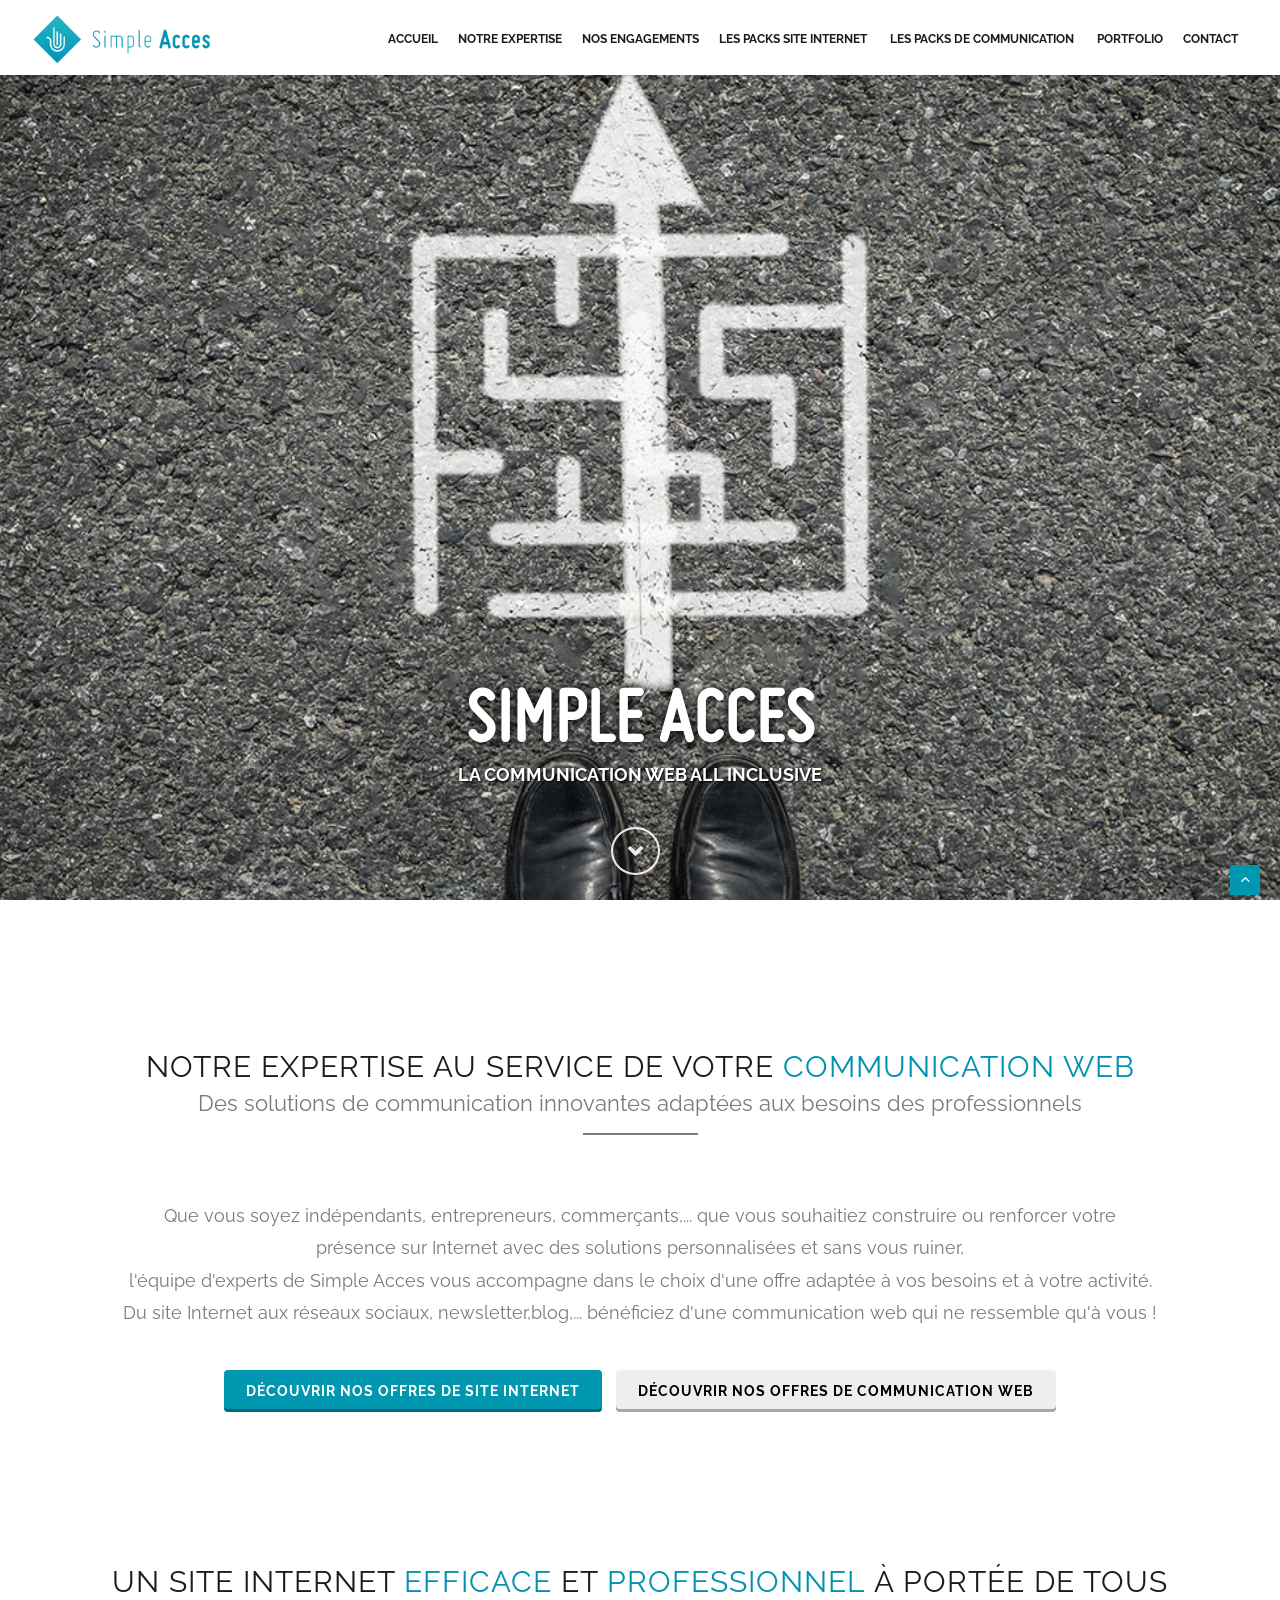
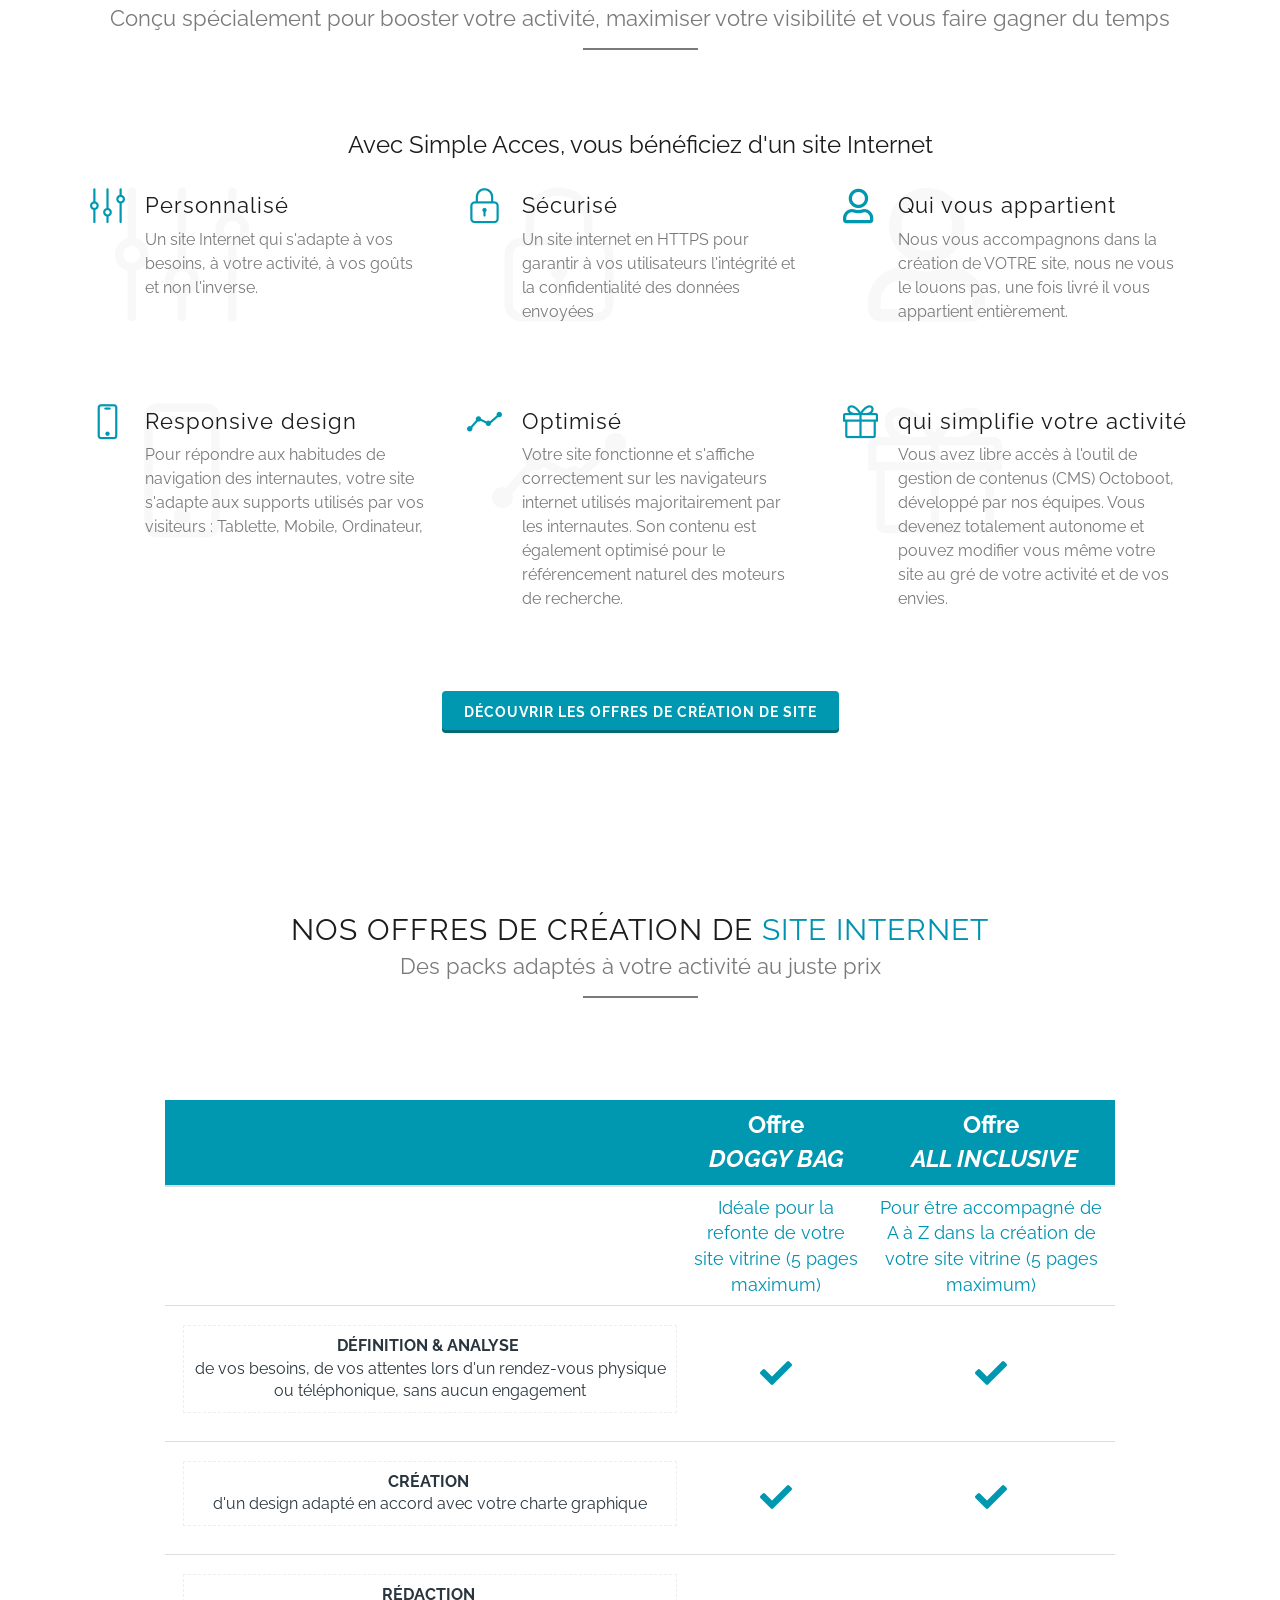
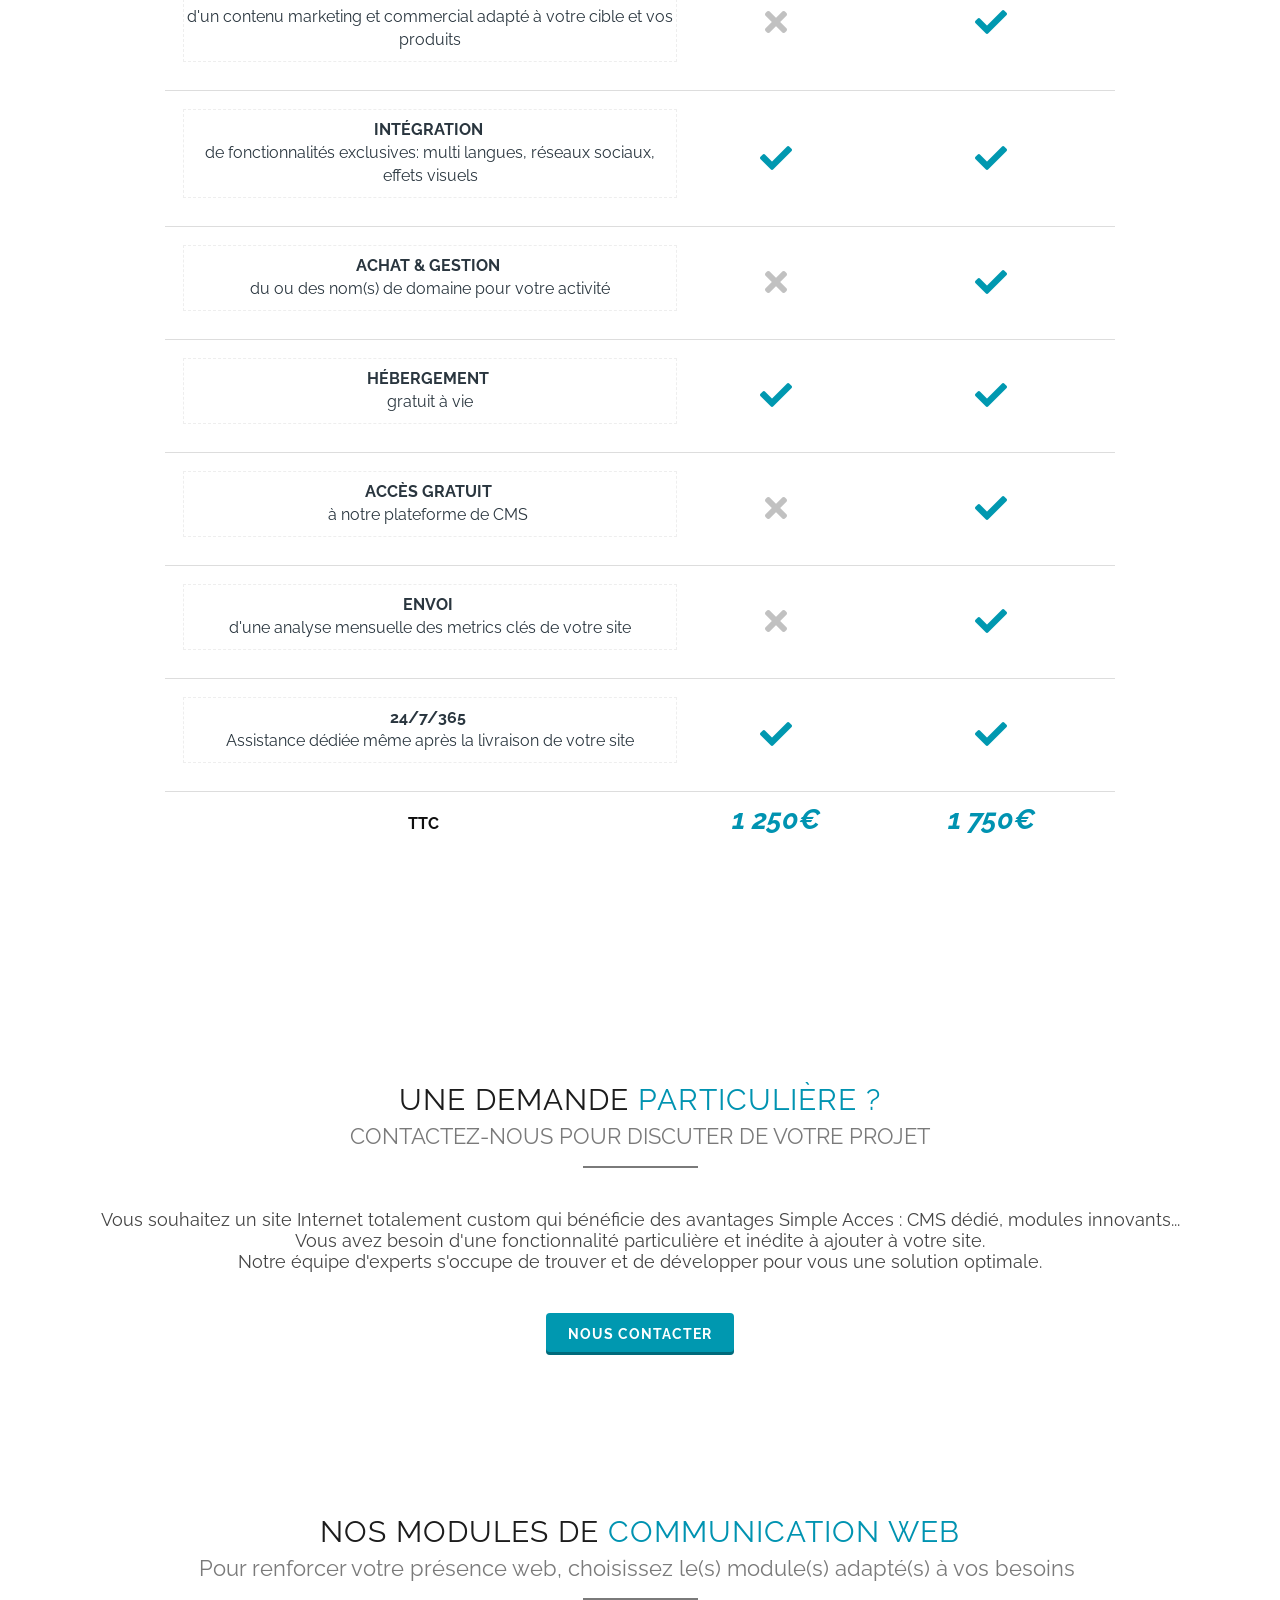
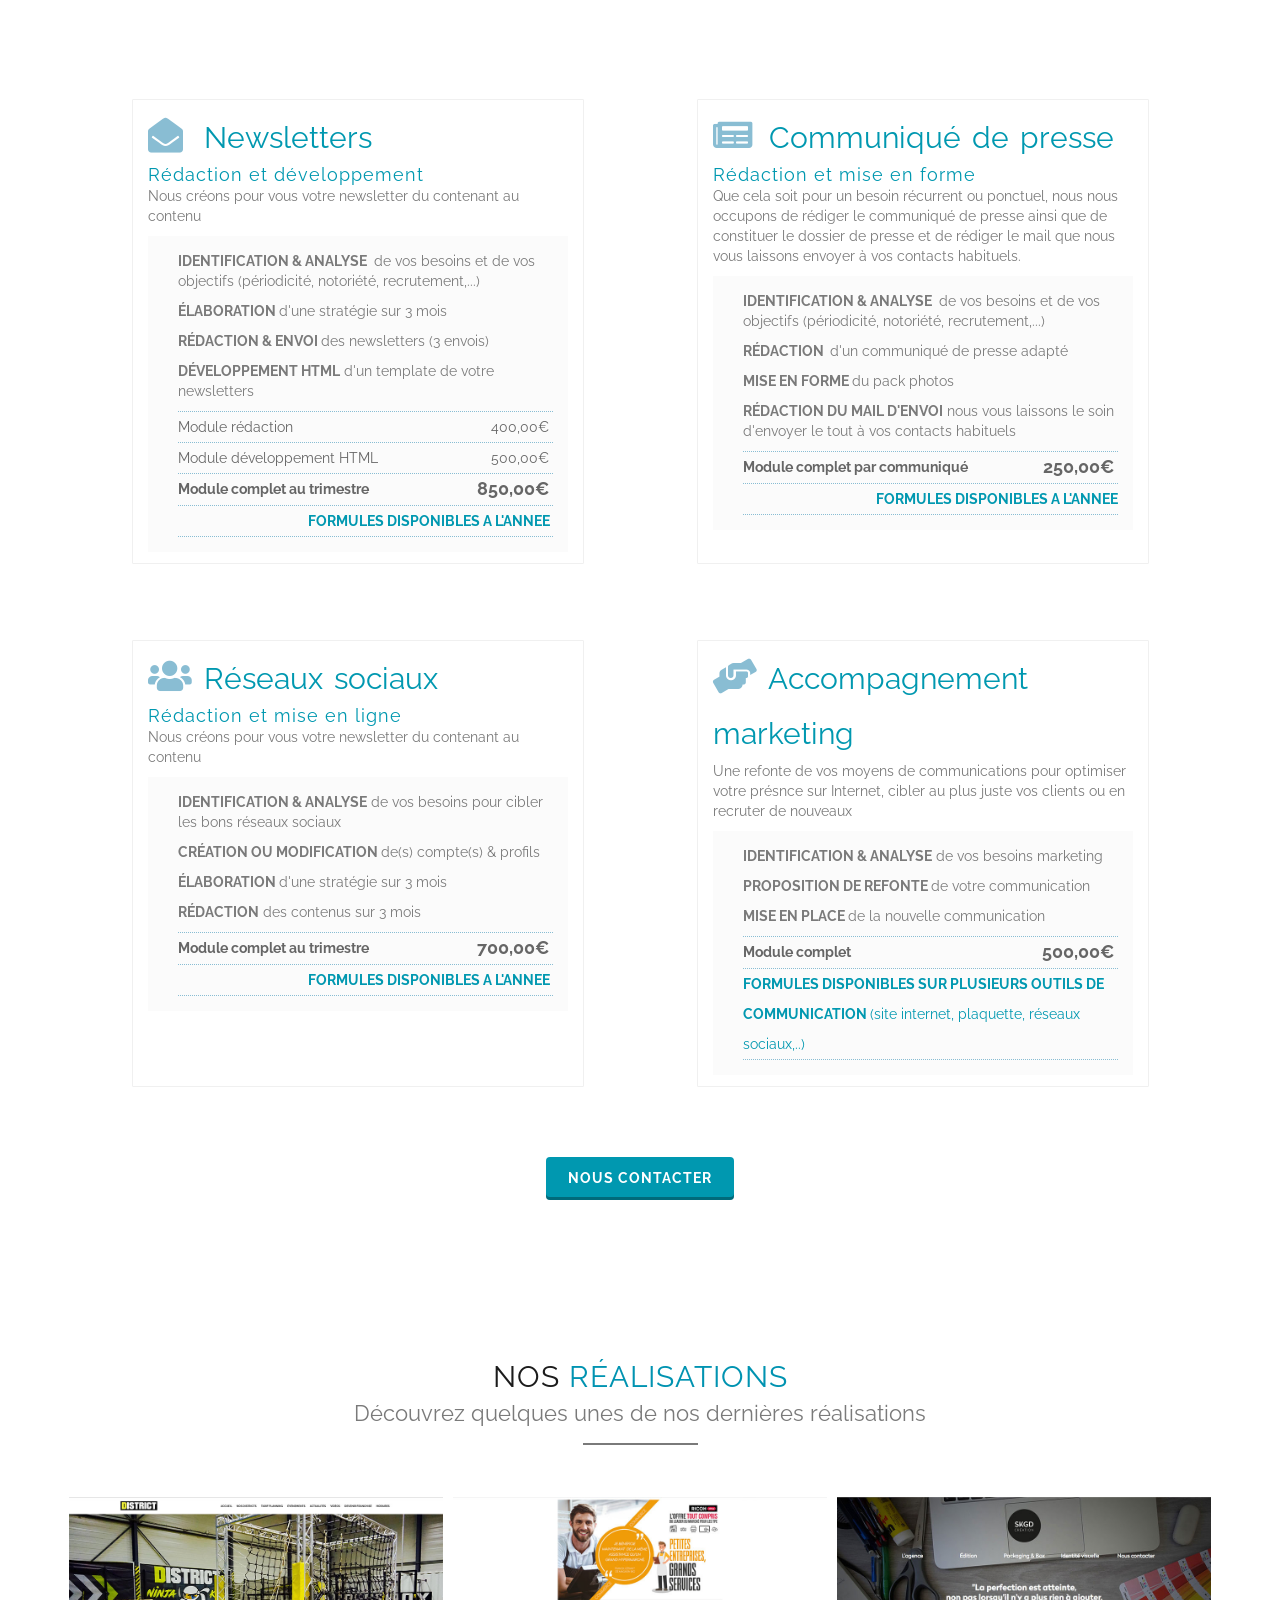
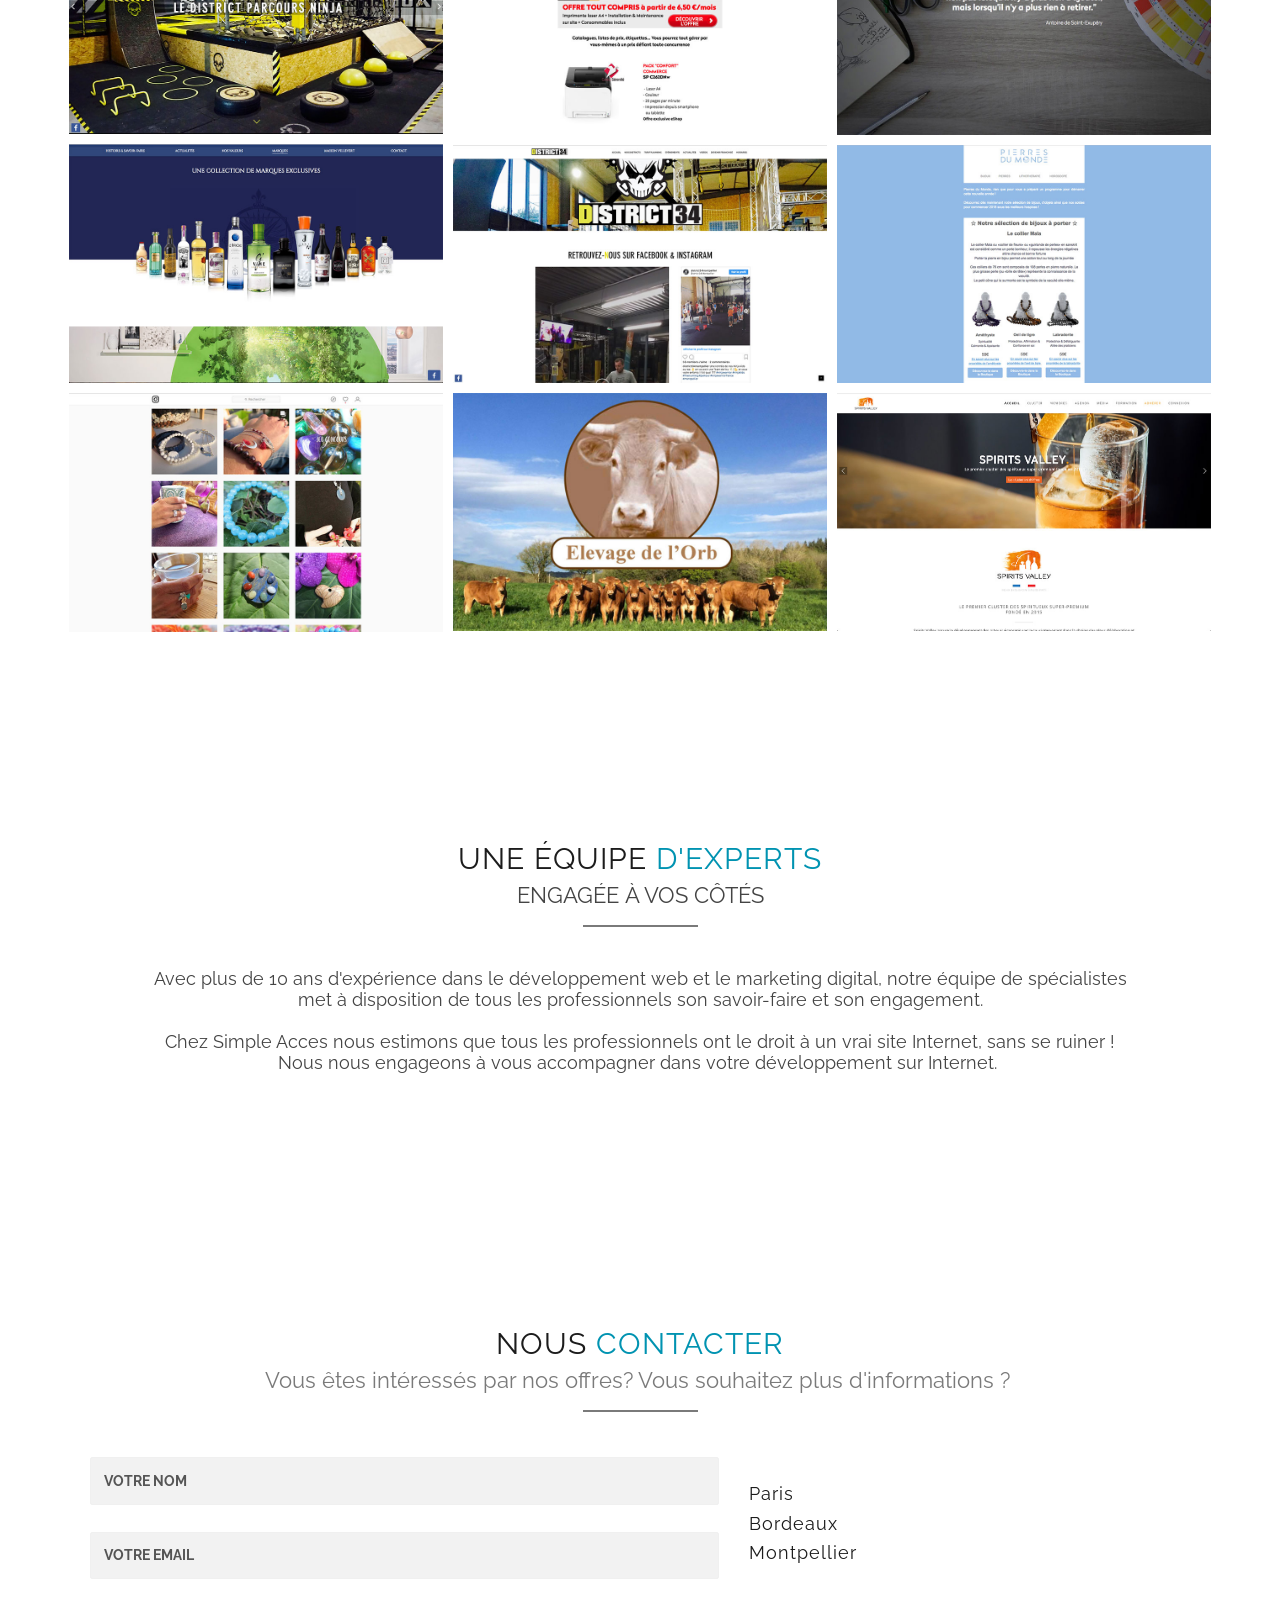
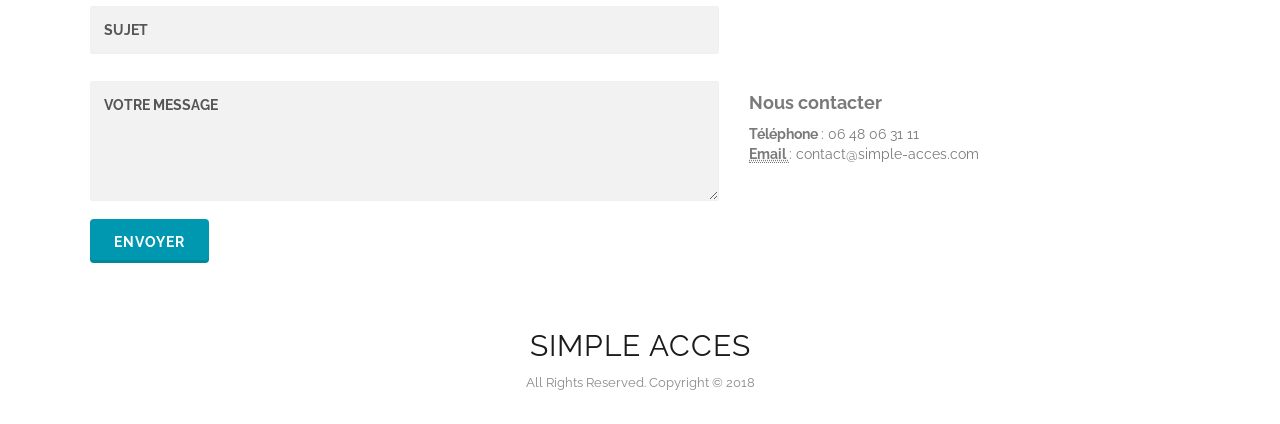
<file: index.html>
<!DOCTYPE html><html xmlns="http://www.w3.org/1999/xhtml" lang="en"><head>
    <!-- Meta Data -->
    <meta charset="utf-8" />
    <meta http-equiv="X-UA-Compatible" content="IE=edge" />
    <meta name="viewport" content="width=device-width, initial-scale=1" />
    <title>Simple Acces</title>
    <meta name="description" content="Que vous soyez indépendants, entrepreneurs, commerçants,... que vous souhaitiez construire ou renforcer votre présence sur Internet avec des solutions personnalisées et sans vous ruiner,l'équipe d'experts de Simple Acces vous accompagne dans le choix d'une offre adaptée à vos besoins et à votre activité. Du site Internet aux réseaux sociaux, newsletter,blog,... bénéficiez d'une communication web qui ne ressemble qu'à vous !" />
    <meta name="keywords" content="sites internet, newsletters, réseaux sociaux, réferencement, communiqué de presse, montpellier, bordeaux, octoboot, outils de gestion de contenus, CMS" "="" />
	<meta name="author" content="Simple Acces" />
	<meta name="google-site-verification" content="0hAl_LvySnFkBQwgKEy5Cpsznsp-d_6U4wAoiSqY4FA" />
    <meta name="viewport" content="width=device-width, initial-scale=1.0, maximum-scale=1.0, user-scalable=no" />
    <!-- Stlylesheet -->
    <link rel="stylesheet" href="bootstrap/css/bootstrap.min.css" type="text/css" />
    <link rel="stylesheet" href="https://use.fontawesome.com/releases/v5.3.1/css/all.css" type="text/css" />
    <link rel="stylesheet" href="css/font-awesome/css/font-awesome-animation.css" type="text/css" />
    <link rel="stylesheet" href="css/style.css" type="text/css" />
    <link rel="stylesheet" href="css/no-ui-slider/jquery.nouislider.css" type="text/css" />
    <link rel="icon" type="image/png" sizes="32x32" href="./favicon-32x32.png" />
    <link rel="icon" type="image/png" sizes="96x96" href="./favicon-96x96.png" />
    <link rel="icon" type="image/png" sizes="16x16" href="./favicon-16x16.png" />
    <!-- Skin Color -->
    <link rel="stylesheet" href="css/colors/blue.css" id="color-skins" />

    <script src="https://www.google.com/recaptcha/api.js"></script>
<style type="text/css" id="teads-format-css">.teads-overlay{position:absolute;top:0;left:0;width:100%;height:100%;background-color:#000;opacity:0;cursor:pointer}.teads-inboard,.teads-inread{overflow:hidden;height:0;-webkit-transition:height .5s;-moz-transition:height .5s;-o-transition:height .5s;-ms-transition:height .5s;transition:height .5s;box-sizing:content-box}.teads-inboard.no-transition,.teads-inread.no-transition{-webkit-transition:none;-moz-transition:none;-o-transition:none;-ms-transition:none;transition:none}div.teads-inboard div:after,div.teads-inboard div:before,div.teads-inread div:after,div.teads-inread div:before{display:none!important}div.teads-inread.teads-display{margin-bottom:10px!important}div.teads-inread.teads-third-party-display{height:auto!important}</style><style id="teads-inline-75616" class="teads-inline-style">div.teads-expand div.teads-ui-components-label,div.teads-inboard div.teads-ui-components-label,div.teads-inread div.teads-ui-components-label{font-family:Helvetica,Arial,sans-serif!important;font-size:11.5px!important;color:#aaa;text-align:center!important;text-transform:uppercase!important;height:21px!important;line-height:21px!important;letter-spacing:.3px!important;font-weight:300!important}div.teads-inboard div.teads-ui-components-label:after,div.teads-inboard div.teads-ui-components-label:before,div.teads-inread div.teads-ui-components-label:after,div.teads-inread div.teads-ui-components-label:before{display:none!important}div.teads-inboard.sm-screen div.teads-ui-components-label,div.teads-inboard.xs-screen div.teads-ui-components-label,div.teads-inread.sm-screen div.teads-ui-components-label,div.teads-inread.xs-screen div.teads-ui-components-label{font-size:10px!important}</style><style id="teads-inline-73195" class="teads-inline-style">.teads-inread .teads-ui-components-hpl{position:absolute;left:-1000px;display:none;z-index:-100}</style><style id="teads-inline-21528" class="teads-inline-style">.teads-expand .teads-ui-components-adchoices,.teads-inread .teads-ui-components-adchoices{color:#000;font-family:arial;font-size:11px;cursor:pointer;position:absolute;top:3px;right:5px;width:15px;height:15px;line-height:15px;padding:1px;background:url("[data-uri]");background-size:15px 15px;background-repeat:no-repeat;background-position:100%;z-index:1}.teads-expand .teads-ui-components-adchoices.expanded:first-child,.teads-inread .teads-ui-components-adchoices.expanded:first-child{border-bottom-left-radius:8px;padding:1px 17px 1px 4px;background-color:hsla(0,0%,100%,.8)}.teads-expand .teads-ui-components-adchoices.expanded,.teads-inread .teads-ui-components-adchoices.expanded{width:auto;padding-right:19px}.teads-inread .teads-ui-components-adchoices span{display:none}.teads-expand .teads-ui-components-adchoices.expanded span,.teads-inread .teads-ui-components-adchoices.expanded span{display:inline}</style></head>

<body data-new-gr-c-s-check-loaded="14.1000.0" data-gr-ext-installed="">
    <!-- Start Preloader -->
    <div id="loader" style="display: block;">
        <div class="dcontainer">
            <div class="dash uno"></div>
            <div class="dash dos"></div>
            <div class="dash tres"></div>
            <div class="dash cuatro"></div>
        </div>
    </div>
    <!-- End Preloader -->
    <!-- Start Header -->
    <header>
        <nav class="navbar navbar-default navbar-alt navbar-small" role="navigation">
            <div class="container">
                <!-- Brand and toggle get grouped for better mobile display -->
                <div class="navbar-header">
                    <button type="button" class="navbar-toggle" data-toggle="collapse" data-target="#main-nav">
                        <span class="sr-only">Toggle navigation</span>
                        <span class="icon-bar"></span>
                        <span class="icon-bar"></span>
                        <span class="icon-bar"></span>
                    </button>
                    <a class="navbar-brand to-top" rel="home" href="#">
                        <img src="uploads/SimpleAcces.png" alt="Simple Acces" class="logo-big" title="Simple Acces" style="" />
                        <img src="uploads/logo_simpleacces.png" alt="SimpleAcces" class="logo-small" title="SimpleAcces" style="height: 50px; top: 5px;" />
                    </a>
                </div>
                <!-- Collect the nav links, forms, and other content for toggling -->
                <div class="collapse navbar-collapse" id="main-nav" style="max-height: 922px;">
                    <ul class="nav navbar-nav  navbar-right">
                        <li>
                            <a class="to-top">ACCUEIL</a>
                        </li>
                        <li class="to-section">
                            <a href="#clients" class="">NOTRE EXPERTISE</a>
                        </li>
                        <li class="to-section">
                            <a href="#engagements" class="">NOS ENGAGEMENTS</a>
                        </li>
                        <li class="to-section"> </li>
                        <li class="to-section"> </li>
                        <li class="to-section">
                            <a href="#price-list" class="">LES PACKS SITE INTERNET </a>
                        </li>
                        <li class="to-section">
                            <a href="#communication" class="">LES PACKS de communication </a>
                        </li>
                        <li class="to-section">
                            <a href="#portfolio" class=""> Portfolio </a>
                        </li>
                        <li class="to-section">
                            <a href="#contact" class=""> Contact </a>
                        </li>
                    </ul>
                </div>
                <!-- /.navbar-collapse -->
            </div>
            <!-- /.container -->
        </nav>
    </header>
    <!-- End Header -->
    <!-- Start Home Video Section -->
    <section id="home-revolution-slider" class="current">
        <div class="hero" style="top: 0rem;">
            <div class="slotholder" style="width: 100%; height: 100%; background: url(&quot;uploads/simple_acces_accueil.jpg&quot;) center 75px / cover rgb(0, 152, 176);">
            </div>
            <div style="position:absolute;z-index: 4; white-space: nowrap; transition: all 0s ease 0s; min-height: 0px; min-width: 100%; line-height: 20px; border-width: 0px; margin: 0px; padding: 0px; letter-spacing: 0px; font-size: 14px;bottom: 130px">
                <h2 class="home-heading op-1" style="text-shadow: rgb(0, 0, 0) 0px 0px 10px; opacity: 1; font-family: simpleacces;">Simple
                    Acces</h2>
            </div>
            <!-- Home Subheading -->
            <div style="color: white;position:absolute; bottom:115px;z-index: 4; white-space: nowrap; transition: all 0s ease 0s; min-height: 0px; min-width: 100%; line-height: 20px; border-width: 0px; margin: 0px; padding: 0px; letter-spacing: 0px; font-size: 14px; visibility: visible; opacity: 1;">
                <div class="op-1 subtitle" style="text-align: center; text-shadow: rgb(0, 0, 0) 1px 1px 2px; font-weight: 700; opacity: 1;">
                    <span>LA COMMUNICATION WEB ALL INCLUSIVE</span>
                </div>
            </div>
            <div class="home-bottom">
                <div class="container text-center">
                    <a href="#clients" class="fa fa-angle-down data-scroll faa-pulse"></a>
                </div>
            </div>
        </div>
    </section>
    <!-- End Home Video Section -->
    <div class="site-wrapper content">
        <!-- Start Features Section -->
        <section id="clients" class="">
            <div class="container">
                <div class="text-center" style="margin-top:100px">
                    <h3 class="section-title" style="visibility: visible;">notre expertise au service de votre
                        <span style="color: rgb(0, 147, 177);">communication web</span>
                    </h3>

                    <p class="subheading" style="visibility: visible;">
                        <span>Des solutions de communication innovantes adaptées aux besoins des professionnels</span>
                    </p>
                </div>
            </div>
        </section>
        <section id="call-to-action-1" class="">
            <div class="container">
                <div class="row">
                    <div class="text-center">
                        <p class="wow fadeInUp desc" style="">
                            <span style="font-size:18px;">Que vous soyez indépendants, entrepreneurs, commerçants,...
                                que vous souhaitiez construire ou
                                renforcer votre
                                <br /> présence sur Internet avec des solutions personnalisées et sans vous ruiner,
                                <br /> l'équipe d'experts de Simple Acces vous accompagne dans le choix d'une offre
                                adaptée à vos
                                besoins et à votre activité.
                                <br /> Du site Internet aux réseaux sociaux, newsletter,blog,... bénéficiez d'une
                                communication
                                web qui ne ressemble qu'à vous !</span>
                        </p>
                        <a href="#price-list" class="btn btn-primary btn-scroll cke_focus" style="margin-top:10px">
                            Découvrir NOs offres de site internet</a>
                        <a href="#communication" class="btn btn-primary btn-scroll cke_focus" style="background-color:#eee;color:black;margin-top:10px">
                            Découvrir NOs offres de communication web</a>
                    </div>
                </div>
            </div>
        </section>
        <section id="engagements" class="">
            <div class="container">
                <div class="row">
                    <div class="text-center" style="margin-top:100px">

                        <h3 class="section-title section-title-big" style="visibility: visible;">Un site internet
                            <span style="color: rgb(0, 147, 177);">efficace</span> ET
                            <span style="color: rgb(0, 147, 177);">professionnel </span>à portée de tous</h3>
                        <p class="subheading" style="visibility: visible;">
                            <span>Conçu spécialement pour booster votre activité, maximiser votre visibilité et vous
                                faire gagner
                                du temps</span>
                        </p>
                    </div>

                </div>
            </div>
        </section>
        <section id="engagement" class="" style="margin: 20px;">
            <div class="container">
                <div class="row">
                    <div class="text-center">
                        <h3 class="wow fadeInUp" style="">Avec Simple Acces, vous bénéficiez d'un site Internet</h3>
                    </div>
                </div>
            </div>
        </section>
        <section id="features" class="">
            <div class="container" style="text-align:center">
                <div class="row features-row wow fadeInUp" style="">
                    <div class="col-lg-4 col-md-4 col-sm-12 col-xs-12 feature-column">
                        <div class="feature-icon">
                            <i class="icon-equalizer size-2x highlight"></i>
                            <i class="icon-equalizer back-icon"></i>
                        </div>

                        <div class="feature-info">
                            <h4>
                                <span style="font-size:22px;">Personnalisé</span>
                            </h4>

                            <p class="feature-description">
                                <span style="font-size:16px;">Un site Internet qui s'adapte à vos besoins, à votre
                                    activité, à vos goûts et non l'inverse.</span>
                            </p>
                        </div>
                    </div>

                    <div class="col-lg-4 col-md-4 col-sm-12 col-xs-12 feature-column"><div class="feature-icon"><i class="icon-lock size-2x highlight"></i> <i class="icon-lock back-icon"></i></div>

<div class="feature-info">
<h4><span style="font-size:22px;">Sécurisé</span></h4>

<p class="feature-description"><span style="font-size:16px;">Un site internet en HTTPS pour garantir à vos utilisateurs l'intégrité et la confidentialité des données envoyées</span></p>
</div>
</div>

                    <div class="col-lg-4 col-md-4 col-sm-12 col-xs-12 feature-column">
                        <div class="feature-icon">
                            <i class="far fa-user size-2x highlight"></i>
                            <i class="far fa-user back-icon"></i>
                        </div>

                        <div class="feature-info">
                            <h4>
                                <span style="font-size:22px;">Qui vous appartient</span>
                            </h4>

                            <p class="feature-description">
                                <span style="font-size:16px;">Nous vous accompagnons dans la création de VOTRE site,
                                    nous ne vous le louons pas, une fois
                                    livré il vous appartient entièrement.</span>
                            </p>
                        </div>
                    </div>
                </div>
                <div class="row features-row wow fadeInUp" style="">
                    <div class="col-lg-4 col-md-4 col-sm-12 col-xs-12 feature-column">
                        <div class="feature-icon">
                            <i class="icon-screen-smartphone size-2x highlight"></i>
                            <i class="icon-screen-smartphone back-icon"></i>
                        </div>
                        <div class="feature-info">
                            <h4>
                                <span style="font-size:22px;">Responsive design</span>
                            </h4>
                            <p class="feature-description">
                                <span style="font-size:16px;">Pour répondre aux habitudes de navigation des
                                    internautes, votre site s'adapte aux supports
                                    utilisés par vos visiteurs : Tablette, Mobile, Ordinateur,</span>
                            </p>
                        </div>
                    </div>
                    <div class="col-lg-4 col-md-4 col-sm-12 col-xs-12 feature-column">
                        <div class="feature-icon">
                            <i class="icon-graph size-2x highlight"></i>
                            <i class="icon-graph back-icon"></i>
                        </div>
                        <div class="feature-info">
                            <h4>
                                <span style="font-size:22px;">Optimisé</span>
                            </h4>
                            <p class="feature-description">
                                <span style="font-size:16px;">Votre site fonctionne et s'affiche correctement sur les
                                    navigateurs internet utilisés majoritairement
                                    par les internautes. Son contenu est également optimisé pour le référencement
                                    naturel
                                    des moteurs de recherche.</span>
                            </p>
                        </div>
                    </div>
                    <div class="col-lg-4 col-md-4 col-sm-12 col-xs-12 feature-column">
                        <div class="feature-icon">
                            <i class="icon-present size-2x highlight"></i>
                            <i class="icon-present back-icon"></i>
                        </div>
                        <div class="feature-info">
                            <h4>
                                <span style="font-size:22px;">qui simplifie votre activité</span>
                            </h4>
                            <p class="feature-description">
                                <span style="font-size:16px;">Vous avez libre accès à l'outil de gestion de contenus
                                    (CMS) Octoboot, développé par nos
                                    équipes. Vous devenez totalement autonome et pouvez modifier vous même votre site
                                    au
                                    gré de votre activité et de vos envies.</span>
                            </p>
                        </div>
                    </div>
                </div>
                <a href="#price-list" class="btn btn-primary btn-scroll"> Découvrir les offres de création de site</a>
            </div>
        </section>
        <!--End Features Section -->
        <section id="price-list" class="">
    
    
            <div class="container">
                <div class="row">
                    <div class="text-center" style="margin-top:100px">
                        <h3 class="section-title" style="visibility: visible;">noS offres de création de
                            <span style="color: rgb(0, 147, 177); border-bottom-color: rgb(0, 147, 177);">site internet</span>
                        </h3>

                        <p class="subheading" style="visibility: visible;"><span style="font-size:22px;">Des packs adaptés à votre activité au juste prix</span></p>
                    </div>

                    <div class="pricing_table">
                        <div class="container"><table class="table desktop">
	<thead style="background: #0098b0; color: white;">
		<tr>
			<th scope="col"></th>
			<th scope="col" style="height: 37px; font-size: 24px;">Offre<br />
			<em>DOGGY BAG</em></th>
			<th scope="col" style="font-size: 24px;">Offre<br />
			 <em>ALL INCLUSIVE</em></th>
		</tr>
	</thead>
	<tbody>
		<tr>
			<td>
			<ul style="margin-right: 0px; margin-bottom: 20px; margin-left: 0px; padding: 0px; list-style: none; color: rgb(0, 152, 176);">
			</ul>
			</td>
			<td style="font-size: 18px; color: rgb(0, 147, 177);">Idéale pour la refonte de votre site vitrine (5 pages maximum)</td>
			<td style="font-size: 18px; color: rgb(0, 147, 177);">Pour être accompagné de A à Z dans la création de votre site vitrine (5 pages maximum)</td>
		</tr>
		<tr>
			<td>
			<ul style="margin-right: 0px; margin-bottom: 20px; margin-left: 0px; padding: 0px; list-style: none; color: rgb(0, 152, 176);">
				<li style="width: 494.073px; margin-left: 10.2917px; margin-top: 10.2917px; padding: 9px 0px; color: rgb(42, 54, 63); border: 1px dashed rgb(238, 238, 238);"><span style="font-size:16px;"><span style="font-weight: 700;">DÉFINITION &amp; ANALYSE</span> <br />
				de vos besoins, de vos attentes lors d'un rendez-vous physique ou téléphonique, sans aucun engagement</span></li>
			</ul>
			</td>
			<td style="vertical-align: middle; font-size: 32px;"><i class="fas fa-check" style="color: #0098b0;"></i></td>
			<td style="vertical-align: middle; font-size: 32px;"><i class="fas fa-check" style="color: #0098b0;"></i></td>
		</tr>
		<tr>
			<td>
			<ul style="margin-right: 0px; margin-bottom: 20px; margin-left: 0px; padding: 0px; list-style: none;">
				<li style="width: 494.073px; margin-left: 10.2917px; margin-top: 10.2917px; padding: 9px 0px; color: rgb(42, 54, 63); border: 1px dashed rgb(238, 238, 238);"><span style="font-size:12px;"><span style="font-size:16px;"><span style="font-weight: 700;">CRÉATION</span> <br />
				d'un design adapté en accord avec votre charte graphique</span></span></li>
			</ul>
			</td>
			<td style="vertical-align: middle; font-size: 32px;"><i class="fas fa-check" style="color: #0098b0;"></i></td>
			<td style="vertical-align: middle; font-size: 32px;"><i class="fas fa-check" style="color: #0098b0;"></i></td>
		</tr>
		<tr>
			<td>
			<ul style="margin-right: 0px; margin-bottom: 20px; margin-left: 0px; padding: 0px; list-style: none; color: rgb(0, 152, 176);">
				<li ob-duplicable="true" style="width: 494.073px; margin-left: 10.2917px; margin-top: 10.2917px; padding: 9px 0px; color: rgb(42, 54, 63); border: 1px dashed rgb(238, 238, 238);"><span style="font-size:16px;"><span style="font-weight: 700;">RÉDACTION</span> <br />
				d'un contenu marketing et commercial adapté à votre cible et vos produits</span></li>
			</ul>
			</td>
			<td style="vertical-align: middle; font-size: 32px;"><i class="fas fa-times" style="color: #c1c1c1;"></i></td>
			<td style="vertical-align: middle; font-size: 32px;"><i class="fas fa-check" style="color: #0098b0;"></i></td>
		</tr>
		<tr>
			<td>
			<ul style="margin-right: 0px; margin-bottom: 20px; margin-left: 0px; padding: 0px; list-style: none; color: rgb(0, 152, 176);">
				<li ob-duplicable="true" style="width: 494.073px; margin-left: 10.2917px; margin-top: 10.2917px; padding: 9px 0px; color: rgb(42, 54, 63); border: 1px dashed rgb(238, 238, 238);"><span style="font-size:16px;"><span style="font-weight: 700;"></span><b>INTÉGRATION</b> <br />
				de fonctionnalités exclusives: multi langues, réseaux sociaux, effets visuels</span></li>
			</ul>
			</td>
			<td style="vertical-align: middle; font-size: 32px;"><i class="fas fa-check" style="color: #0098b0;"></i></td>
			<td style="vertical-align: middle; font-size: 32px;"><i class="fas fa-check" style="color: #0098b0;"></i></td>
		</tr>
		<tr>
			<td>
			<ul style="margin-right: 0px; margin-bottom: 20px; margin-left: 0px; padding: 0px; list-style: none; color: rgb(0, 152, 176);">
				<li ob-duplicable="true" style="width: 494.073px; margin-left: 10.2917px; margin-top: 10.2917px; padding: 9px 0px; color: rgb(42, 54, 63); border: 1px dashed rgb(238, 238, 238);"><span style="font-size:16px;"><span style="font-weight: 700;"></span><b>ACHAT &amp; GESTION</b> <br />
				du ou des nom(s) de domaine pour votre activité</span></li>
			</ul>
			</td>
			<td style="vertical-align: middle; font-size: 32px;"><i class="fas fa-times" style="color: #c1c1c1;"></i></td>
			<td style="vertical-align: middle; font-size: 32px;"><i class="fas fa-check" style="color: #0098b0;"></i></td>
		</tr>
		<tr>
			<td>
			<ul style="margin-right: 0px; margin-bottom: 20px; margin-left: 0px; padding: 0px; list-style: none; color: rgb(0, 152, 176);">
				<li ob-duplicable="true" style="width: 494.073px; margin-left: 10.2917px; margin-top: 10.2917px; padding: 9px 0px; color: rgb(42, 54, 63); border: 1px dashed rgb(238, 238, 238);"><span style="font-size:16px;"><span style="font-weight: 700;"></span><b></b><b>HÉBERGEMENT</b> <br />
				gratuit à vie</span></li>
			</ul>
			</td>
			<td style="vertical-align: middle; font-size: 32px;"><i class="fas fa-check" style="color: #0098b0;"></i></td>
			<td style="vertical-align: middle; font-size: 32px;"><i class="fas fa-check" style="color: #0098b0;"></i></td>
		</tr>
		<tr>
			<td>
			<ul style="margin-right: 0px; margin-bottom: 20px; margin-left: 0px; padding: 0px; list-style: none; color: rgb(0, 152, 176);">
				<li ob-duplicable="true" style="width: 494.073px; margin-left: 10.2917px; margin-top: 10.2917px; padding: 9px 0px; color: rgb(42, 54, 63); border: 1px dashed rgb(238, 238, 238);"><span style="font-size:16px;"><span style="font-weight: 700;"></span><b></b><b>ACCÈS GRATUIT</b> <br />
à notre plateforme de CMS </span></li>
			</ul>
			</td>
			<td style="vertical-align: middle; font-size: 32px;"><i class="fas fa-times" style="color: #c1c1c1;"></i></td>
			<td style="vertical-align: middle; font-size: 32px;"><i class="fas fa-check" style="color: #0098b0;"></i></td>
		</tr>
		<tr>
			<td>
			<ul style="margin-right: 0px; margin-bottom: 20px; margin-left: 0px; padding: 0px; list-style: none; color: rgb(0, 152, 176);">
				<li ob-duplicable="true" style="width: 494.073px; margin-left: 10.2917px; margin-top: 10.2917px; padding: 9px 0px; color: rgb(42, 54, 63); border: 1px dashed rgb(238, 238, 238);"><span spellcheck="false" style="font-size:16px;"><span style="font-weight: 700;"></span><b></b><b></b><b>ENVOI</b> <br />
				d'une analyse mensuelle des metrics clés de votre site</span></li>
			</ul>
			</td>
			<td style="vertical-align: middle; font-size: 32px;"><i class="fas fa-times" style="color: #c1c1c1;"></i></td>
			<td style="vertical-align: middle; font-size: 32px;"><i class="fas fa-check" style="color: #0098b0;"></i></td>
		</tr>
		<tr>
			<td>
			<ul style="margin-right: 0px; margin-bottom: 20px; margin-left: 0px; padding: 0px; list-style: none; color: rgb(0, 152, 176);">
				<li ob-duplicable="true" style="width: 494.073px; margin-left: 10.2917px; margin-top: 10.2917px; padding: 9px 0px; color: rgb(42, 54, 63); border: 1px dashed rgb(238, 238, 238);"><span spellcheck="false" style="font-size:16px;"><span style="font-weight: 700;"></span><b></b><b></b><b>24/7/365</b> <br />
				Assistance dédiée même après la livraison de votre site</span></li>
			</ul>
			</td>
			<td style="vertical-align: middle; font-size: 32px;"><i class="fas fa-check" style="color: #0098b0;"></i></td>
			<td style="vertical-align: middle; font-size: 32px;"><i class="fas fa-check" style="color: #0098b0;"></i></td>
		</tr>
		<tr>
			<td style="font-size: 28px; color: rgb(15, 15, 15); font-family: Raleway, sans-serif, b;"><span spellcheck="false" style="font-size:16px;"><b>TTC</b> </span></td>
			<td style="font-size: 28px; color: rgb(0, 147, 177); font-family: Raleway, sans-serif; font-variant: normal;"><em><strong>1 250€</strong></em></td>
			<td style="font-size: 28px; color: rgb(0, 147, 177);"><em><strong>1 750€</strong></em></td>
		</tr>
	</tbody>
</table>
    <div class="table mobile">
        <header>Offre<br /><i>DOGGY BAG</i></header>
        <sub><span style="font-size: 18px; color: rgb(0, 147, 177);"> Idéale pour la refonte de votre site vitrine</span> <br />(5 pages maximum)</sub>
        <div class="offer">
            <div class="desc"><span style="font-weight: 700;">DÉFINITION &amp; ANALYSE</span> <br />de vos besoins, de vos attentes lors d'un rendez-vous physique ou téléphonique, sans aucun engagement</div>
            <div class="status"><i class="fas fa-check" style="font-size:32px;color: #0098b0;"></i></div>
        </div>
        <div class="offer">
            <div class="desc"><span style="font-weight: 700;">CRÉATION</span> <br />
            d'un design adapté en accord avec votre charte graphique</div>
            <div class="status"><i class="fas fa-check" style="font-size:32px;color: #0098b0;"></i></div>
        </div><div class="offer">
            <div class="desc"><span style="font-weight: 700;">RÉDACTION</span> <br />
d'un contenu marketing et commercial adapté à votre cible et vos produits</div>
            <div class="status"><i class="fas fa-times" style="color: #c1c1c1;font-size:32px;"></i></div>
        </div><div class="offer">
            <div class="desc"><span style="font-weight: 700;"><b>INTÉGRATION</b></span> <br />
de fonctionnalités exclusives: multi langues, réseaux sociaux, effets visuels</div>
            <div class="status"><i class="fas fa-check" style="font-size:32px;color: #0098b0;"></i></div>
        </div><div class="offer">
            <div class="desc"><span style="font-weight: 700;"><b>ACHAT &amp; GESTION</b> </span> <br />
du ou des nom(s) de domaine pour votre activité</div>
            <div class="status"><i class="fas fa-times" style="color: #c1c1c1;font-size:32px;"></i></div>
        </div><div class="offer">
            <div class="desc"><span style="font-weight: 700;"><b>HÉBERGEMENT</b></span> <br />
gratuit à vie</div>
            <div class="status"><i class="fas fa-check" style="font-size:32px;color: #0098b0;"></i></div>
        </div><div class="offer">
            <div class="desc"><span style="font-weight: 700;"><b>ACCÈS GRATUIT</b> </span> <br />
à notre plateforme de CMS pendant 1 an (sans engagement)</div>
            <div class="status"><i class="fas fa-times" style="color: #c1c1c1;font-size:32px;"></i></div>
        </div><div class="offer">
            <div class="desc"><span style="font-weight: 700;"><b>ENVOI</b></span> <br />
d'une analyse mensuelle des metrics clés de votre site</div>
            <div class="status"><i class="fas fa-times" style="color: #c1c1c1;font-size:32px;"></i></div>
        </div><div class="offer">
            <div class="desc"><span style="font-weight: 700;"><b>24/7/365</b> </span> <br />
Assistance dédiée même après la livraison de votre site</div>
            <div class="status"><i class="fas fa-check" style="font-size:32px;color: #0098b0;"></i></div>
        </div>
        <div class="offer">
            <div class="desc" style="font-size: 28px; color: rgb(0, 147, 177);"><em><strong>1 250€</strong></em></div>TTC
        </div>
    </div>
    <br />
    <div class="table mobile">
        <header>Offre<br /><i>ALL INCLUSIVE</i></header>
        <sub><span style="font-size: 18px; color: rgb(0, 147, 177);"> Pour être accompagné de A à Z dans la création de votre site vitrine</span>
            <br />(5 pages maximum)</sub>
        <div class="offer">
            <div class="desc"><span style="font-weight: 700;">DÉFINITION &amp; ANALYSE</span> <br />de vos besoins, de vos
                attentes lors d'un rendez-vous physique ou téléphonique, sans aucun engagement</div>
            <div class="status"><i class="fas fa-check" style="font-size:32px;color: #0098b0;"></i></div>
        </div>
        <div class="offer">
            <div class="desc"><span style="font-weight: 700;">CRÉATION</span> <br />
                d'un design adapté en accord avec votre charte graphique</div>
            <div class="status"><i class="fas fa-check" style="font-size:32px;color: #0098b0;"></i></div>
        </div>
        <div class="offer">
            <div class="desc"><span style="font-weight: 700;">RÉDACTION</span> <br />
                d'un contenu marketing et commercial adapté à votre cible et vos produits</div>
            <div class="status"><i class="fas fa-check" style="font-size:32px;color: #0098b0;"></i></div>
        </div>
        <div class="offer">
            <div class="desc"><span style="font-weight: 700;"><b>INTÉGRATION</b></span> <br />
                de fonctionnalités exclusives: multi langues, réseaux sociaux, effets visuels</div>
            <div class="status"><i class="fas fa-check" style="font-size:32px;color: #0098b0;"></i></div>
        </div>
        <div class="offer">
            <div class="desc"><span style="font-weight: 700;"><b>ACHAT &amp; GESTION</b> </span> <br />
                du ou des nom(s) de domaine pour votre activité</div>
            <div class="status"><i class="fas fa-check" style="font-size:32px;color: #0098b0;"></i></div>
        </div>
        <div class="offer">
            <div class="desc"><span style="font-weight: 700;"><b>HÉBERGEMENT</b></span> <br />
                gratuit à vie</div>
            <div class="status"><i class="fas fa-check" style="font-size:32px;color: #0098b0;"></i></div>
        </div>
        <div class="offer">
            <div class="desc"><span style="font-weight: 700;"><b>ACCÈS GRATUIT</b> </span> <br />
                à notre plateforme de CMS pendant 1 an (sans engagement)</div>
            <div class="status"><i class="fas fa-check" style="font-size:32px;color: #0098b0;"></i></div>
        </div>
        <div class="offer">
            <div class="desc"><span style="font-weight: 700;"><b>ENVOI</b></span> <br />
                d'une analyse mensuelle des metrics clés de votre site</div>
            <div class="status"><i class="fas fa-check" style="font-size:32px;color: #0098b0;"></i></div>
        </div>
        <div class="offer">
            <div class="desc"><span style="font-weight: 700;"><b>24/7/365</b> </span> <br />
                Assistance dédiée même après la livraison de votre site</div>
            <div class="status"><i class="fas fa-check" style="font-size:32px;color: #0098b0;"></i></div>
        </div>
        <div class="offer">
            <div class="desc" style="font-size: 28px; color: rgb(0, 147, 177);"><em><strong>1 750€</strong></em></div>TTC
        </div>
    </div>
</div>
                    </div>
                </div>
            </div>

        </section>

        <section id="fun-facts" class="parallax parallax-section-5" style="">
            <div class="container" style="text-align: center;">
                <div class="text-center white wow fadeInUp" style="">
                    <div style="visibility: visible;background: rgba(255,255,255,0.6);padding: 5px;margin: 5px;">
                        <div class="text-center">
                            <h3 class="section-title" style="visibility: visible;">Une demande
                                <span style="color: rgb(0, 147, 177);">particulière ?</span>
                            </h3>

                            <p class="subheading" style="visibility: visible;">
                                <span>
                                    <span style="color:#696969;"></span>
                                    <span style="color:#555555;"></span>CONTACTEZ-NOUS POUR DISCUTER DE VOTRE PROJET</span>
                            </p>
                        </div>

                        <p class="wow fadeInUp desc" style="">
                            <span style="font-size:18px;">
                                <span style="color:#000000;">
                                    <span style="color:#696969;">
                                        <span style="color:#444444;">Vous souhaitez un site Internet totalement custom
                                            qui bénéficie des avantages Simple
                                            Acces : CMS dédié, modules innovants...
                                            <br /> Vous avez besoin d'une fonctionnalité particulière et inédite à
                                            ajouter à votre
                                            site.
                                            <br /> Notre équipe d'experts s'occupe de trouver et de développer pour
                                            vous une solution
                                            optimale.</span>
                                    </span>
                                </span>
                            </span>
                        </p>
                    </div>
                </div>
                <br />
                <a class="btn btn-primary btn-scroll" href="#contact">NOUS CONTACTER</a>
            </div>
        </section>

        <section id="communication" class="">
            <div class="container">
                <div class="row">
                    <div style="clear:both"></div>
                    <div class="text-center" style="margin-top:100px">
                        <h3 class="section-title" style="visibility: visible;">noS MODULES de <font color="#0093b1">communication web</font></h3>

                        <p class="subheading" style="visibility: visible;">
                            <span style="font-size:22px;">Pour renforcer votre présence web, choisissez le(s) module(s)
                                adapté(s) à vos besoins </span>
                        </p>
                    </div>
                    <div class="pack-comm-container"><div class="panel panel-new-style">
<div class="panel-heading" role="tab"><h2><a aria-controls="collapse1" aria-expanded="false" class="collapsed" data-parent="#accordion" data-toggle="collapse" href="#collapse1"><i class="fas fa-envelope-open"></i> Newsletters</a></h2>

<h4><br />
<a aria-controls="collapse1" aria-expanded="true" data-parent="#accordion" data-toggle="collapse" href="#collapse1">Rédaction et développement</a><span class="ob-language" style="display:none"> <span class="default ob-language" style="display:none"> <span class="default0 ob-language">pour les professionnels qui ont sans cesse besoin de faire évoluer les contenus de leurs sites</span> </span> </span></h4>

<p>Nous créons pour vous votre newsletter du contenant au contenu<span class="ob-language" style="display:none"> <span class="default ob-language" style="display:none"> <span class="default0 ob-language">Vous payez soit mensuellement soit annuellement pour un accès illimté à la plateforme </span> </span> </span></p>

<div class="panel-body"><div class="clearfix price">
<p><strong>IDENTIFICATION &amp; ANALYSE </strong> de vos besoins et de vos objectifs (périodicité, notoriété, recrutement,...)</p>

<p><b>É</b><b>LABORATION </b>d'une stratégie sur 3 mois</p>

<p><b>R<b>É</b>DACTION &amp; ENVOI </b>des newsletters (3 envois)</p>

<p><b><b>DÉVELOPPEMENT HTML</b></b> d'un template de votre newsletters</p>

<p><span class="ob-language" style="display:none"> <span class="default ob-language" style="display:none"> <span class="default0 ob-language">Site responsive i.e un site qui s'adapte au support sur lequel navigue l'internaute: mobile, tablette, ordinateur</span> </span> </span></p>
</div>

<div class="clearfix price">
<div class="pull-left">Module rédaction</div>
<span class="pull-right">400,00€ <span class="ob-language" style="display:none"> <span class="default ob-language" style="display:none"> <span class="default0 ob-language">105,00€/ an</span> </span> </span> </span></div>

<div class="clearfix price">
<div class="pull-left">Module développement HTML</div>
<span class="pull-right">500,00€ <span class="ob-language" style="display:none"> <span class="default ob-language" style="display:none"> <span class="default0 ob-language">105,00€/ an</span> </span> </span> </span></div>

<div class="clearfix price">
<div class="pull-left"><strong>Module complet au trimestre <span class="ob-language" style="display:none"> <span class="default ob-language" style="display:none"> <span class="default0 ob-language">Total Price</span> </span> </span> </strong></div>
<span class="pull-right"><span style="font-size:18px;"><strong>850,00€</strong></span> <span class="ob-language" style="display:none"> <span class="default ob-language" style="display:none"> <span class="default0 ob-language">105,00€/ an</span> </span> </span> </span></div>

<div class="clearfix price">
<div class="pull-right"><a> <strong>FORMULES DISPONIBLES A L'ANNEE </strong> </a></div>
</div>
</div>
</div>
</div>

<div class="panel panel-new-style">
<div class="panel-heading" role="tab"><h2><a aria-controls="collapse1" aria-expanded="false" data-parent="#accordion" data-toggle="collapse" href="#collapse1" class="collapsed"><i class="fa fa-newspaper"></i> Communiqué de presse</a></h2><h4><a aria-controls="collapse1" aria-expanded="true" data-parent="#accordion" data-toggle="collapse" href="#collapse1"><br />Rédaction et mise en forme</a><span class="ob-language" style="display:none"> <span class="default ob-language" style="display:none"> <span class="default0 ob-language">pour les professionnels qui ont sans cesse besoin de faire évoluer les contenus de leurs sites</span> </span> </span></h4>

<p>Que cela soit pour un besoin récurrent ou ponctuel, nous nous occupons de rédiger le communiqué de presse ainsi que de constituer le dossier de presse et de rédiger le mail que nous vous laissons envoyer à vos contacts habituels.<span class="ob-language" style="display:none"> <span class="default ob-language" style="display:none"> <span class="default0 ob-language">Vous payez soit mensuellement soit annuellement pour un accès illimté à la plateforme </span> </span> </span></p>

<div class="panel-body"><div class="clearfix price">
<p><strong>IDENTIFICATION &amp; ANALYSE </strong> de vos besoins et de vos objectifs (périodicité, notoriété, recrutement,...)</p>

<p><b>R<b>É</b>DACTION </b><b> </b>d'un communiqué de presse adapté</p>

<p><b>MISE EN FORME </b><b></b>du pack photos</p>

<p><b><b>RÉDACTION DU MAIL D'ENVOI</b></b> nous vous laissons le soin d'envoyer le tout à vos contacts habituels</p>

<p><span class="ob-language" style="display:none"> <span class="default ob-language" style="display:none"> <span class="default0 ob-language">Site responsive i.e un site qui s'adapte au support sur lequel navigue l'internaute: mobile, tablette, ordinateur</span> </span> </span></p>
</div>

<div class="clearfix price"><div class="pull-left"><strong>Module complet par communiqué <span class="ob-language" style="display:none"> <span class="default ob-language" style="display:none"> <span class="default0 ob-language">Total Price</span> </span> </span> </strong></div>
<span class="pull-right"><strong><span style="font-size:18px;">250,00€</span></strong> <span class="ob-language" style="display:none"> <span class="default ob-language" style="display:none"> <span class="default0 ob-language">105,00€/ an</span> </span> </span> </span></div>

<div class="clearfix price">
<div class="pull-right"><a><strong>FORMULES DISPONIBLES A L'ANNEE</strong></a></div>
</div>
</div>
</div>

<div aria-expanded="false" class="panel-collapse collapse" id="collapse1" role="tabpanel" style="height: 0px;"></div>
</div>

<div class="panel panel-new-style">
<div class="panel-heading" role="tab"><h2><a aria-controls="collapse1" aria-expanded="false" class="collapsed" data-parent="#accordion" data-toggle="collapse" href="#collapse1"><i class="fas fa-users"></i> Réseaux sociaux</a></h2>

<h4><br />
<a aria-controls="collapse1" aria-expanded="true" data-parent="#accordion" data-toggle="collapse" href="#collapse1">Rédaction et mise en ligne</a><span class="ob-language" style="display:none"> <span class="default ob-language" style="display:none"> <span class="default0 ob-language">pour les professionnels qui ont sans cesse besoin de faire évoluer les contenus de leurs sites</span> </span> </span></h4>

<p>Nous créons pour vous votre newsletter du contenant au contenu<span class="ob-language" style="display:none"> <span class="default ob-language" style="display:none"> <span class="default0 ob-language">Vous payez soit mensuellement soit annuellement pour un accès illimté à la plateforme </span> </span> </span></p>

<div class="panel-body"><div class="clearfix price">
<p><strong></strong><strong>IDENTIFICATION &amp; ANALYSE</strong> de vos besoins pour cibler les bons réseaux sociaux</p>

<p><b></b><b>CRÉATION OU MODIFICATION </b>de(s) compte(s) &amp; profils</p>

<p><b></b><b>ÉLABORATION </b>d'une stratégie sur 3 mois</p>

<p><b><b></b></b><b>RÉDACTION</b> des contenus sur 3 mois</p>

<p><span class="ob-language" style="display:none"> <span class="default ob-language" style="display:none"> <span class="default0 ob-language">Site responsive i.e un site qui s'adapte au support sur lequel navigue l'internaute: mobile, tablette, ordinateur</span> </span> </span></p>
</div>

<div class="clearfix price">
<div class="pull-left"><strong>Module complet au trimestre</strong></div>
<span class="pull-right"><strong><span style="font-size:18px;">700,00€ <span class="ob-language" style="display:none"> <span class="default ob-language" style="display:none"> <span class="default0 ob-language">105,00€/ an</span> </span> </span> </span></strong></span></div>

<div class="clearfix price">
<div class="pull-right"><a><strong>FORMULES DISPONIBLES A L'ANNEE </strong> </a></div>
</div>
</div>
</div>

<div aria-expanded="true" class="panel-collapse collapse in" id="collapse1" role="tabpanel" style=""></div>
</div>

<div class="panel panel-new-style">
<div class="panel-heading" role="tab">
<h2><a aria-controls="collapse2" aria-expanded="false" data-parent="#accordion" data-toggle="collapse" href="#collapse2" class="collapsed"><i class="fas fa-hands-helping"></i> Accompagnement marketing <span class="ob-language" style="display:none"> <span class="default ob-language" style="display:none"> <span class="default0 ob-language"> Pack annuel</span> </span> </span> </a></h2>

<h4> <span class="ob-language" style="display:none"> <span class="default ob-language" style="display:none"> <span class="default0 ob-language">pour les professionnels qui ont sans cesse besoin de faire évoluer les contenus de leurs sites</span> </span> </span></h4>

<p>Une refonte de vos moyens de communications pour optimiser votre présnce sur Internet, cibler au plus juste vos clients ou en recruter de nouveaux<span class="ob-language" style="display:none"> <span class="default ob-language" style="display:none"> <span class="default0 ob-language">Vous payez soit mensuellement soit annuellement pour un accès illimté à la plateforme </span> </span> </span></p>

<div class="panel-body"><div class="clearfix price">
<p><strong>IDENTIFICATION &amp; ANALYSE</strong> de vos besoins marketing</p>

<p><b></b><b>PROPOSITION DE REFONTE </b>de votre communication</p>

<p><b></b><b>MISE EN PLACE </b>de la nouvelle communication</p></div>

<div class="clearfix price">
<div class="pull-left"><strong>Module complet </strong></div>
<span class="pull-right"><span style="font-size:18px;"><strong>500,00€ <span class="ob-language" style="display:none"> <span class="default ob-language" style="display:none"> <span class="default0 ob-language">105,00€/ an</span> </span> </span> </strong></span></span></div>

<div class="clearfix price"><div class="pull-right"><font color="#0098b0"><b>FORMULES DISPONIBLES SUR PLUSIEURS OUTILS DE COMMUNICATION </b>(site internet, plaquette, réseaux sociaux,..)</font></div>
</div>
</div>
</div>

<div aria-expanded="false" class="panel-collapse collapse" id="collapse2" role="tabpanel" style="height: 0px;">

</div>
</div>
</div><div style="margin: 50px auto;text-align: center;"><a class="btn btn-primary btn-scroll" href="#contact" style="margin: 0px auto;">NOUS CONTACTER</a><div></div></div>
                    <!-- end hosting plans -->

                </div>
            </div>

        </section>
        <!-- End Fun Facts Section -->
        <!-- Start Portfolio Section -->
        <section id="portfolio" class="bg-gradient-gray font-gray">
            <div class="text-center">
                <h3 class="section-title" style="visibility: visible;">nos
                    <font color="#0093b1">Réalisations</font>
                </h3>

                <p class="subheading" style="visibility: visible;">
                    <span style="font-size:22px;">Découvrez quelques unes de nos dernières réalisations</span>
                </p>
            </div>
            <div class="ui grid no-mobile">
                <div class="five wide column">
                    <a href="http://district30.fr" target="_blank"></a><div class="realisation"><a href="http://district30.fr" target="_blank">
                        </a><a href="http://www.district30.fr/index.html" target="_blank"><img src="uploads/district30.jpg" style="" alt="" title="" /></a>
                        <a href="https://www.district30.fr/" target="_blank"><div class="over"><div class="text font-gray">DISTRICT 30
<div class="divider"></div>
<span><strong>Site internet</strong></span></div>
</div></a>
                    </div>
                    <a href="http://www.renaissance-spirits.com/france/" target="_blank"></a><div class="realisation"><a href="http://www.renaissance-spirits.com/france/" target="_blank">
                        </a><a href="http://www.renaissance-spirits.com/france/" target="_blank"><img src="uploads/renaissancespirits.jpg" style="" alt="" title="" /></a>
                        <a href="https://www.renaissance-spirits.com" target="_blank"><div class="over">
                            <div class="text font-gray">RENAISSANCE SPIRITS
<div class="divider"></div>
<span>Sites Internet multilingues français et espagnols</span></div>
                        </div></a>
                    </div>
                    <div class="realisation">
                        <img src="uploads/pierresdumonde_IG.jpg" style="" alt="" title="" />
                        <div class="over">
                            <div class="text font-gray">PIERRES DU MONDE
<div class="divider"></div>
<span>Réseaux sociaux</span></div>
                        </div>
                    </div>
                </div>
                <div class="five wide column">
                    <div class="realisation">
                        <img src="uploads/ricoh.jpg" style="" alt="" title="" />
                        <div class="over">
                            <div class="text font-gray">RICOH
<div class="divider"></div>
<span>Newsletter</span></div>
                        </div>
                    </div>
                    <a href="http://www.district34.fr/" target="_blank"></a><div class="realisation"><a href="http://www.district34.fr/" target="_blank">
                        </a><a href="http://www.district34.fr/" target="_blank"><img src="uploads/district34_566.jpg" style="" alt="" title="" /></a>
                        <a href="https://www.district34.fr/" target="_blank"><div class="over">
                            <div class="text font-gray">DISTRICT 34
<div class="divider"></div>
<span>Site internet</span></div>
                        </div></a>
                    </div>
                    <div class="realisation">
                        <img src="uploads/GAEC_888x566.jpg" style="" alt="" title="" />
                        <div class="over">
                            <div class="text font-gray">SOURCE DE L'ORB
<div class="divider"></div>
<span>Newsletters</span></div>
                        </div>
                    </div>
                </div>
                <div class="five wide column">
                    <a href="https://www.skgd-creation.fr/" target="_blank"></a><div class="realisation"><a href="https://www.skgd-creation.fr/" target="_blank">
                        </a><a href="http://www.skgd-creation.fr/" target="_blank"><img src="uploads/SKGD_888x566.jpg" style="" alt="" title="" /></a>
                        <a href="https://www.skgd-creation.fr/" target="_blank"><div class="over">
                            <div class="text font-gray">SKGD Créations 
<div class="divider"></div>
Site internet</div>
                        </div></a>
                    </div>
                    <div class="realisation">
                        <img src="uploads/pierresmonde.jpg" style="" alt="" title="" />
                        <div class="over">
                            <div class="text font-gray">PIERRES DU MONDE
<div class="divider"></div>
<span>Newsletters</span></div>
                        </div>
                    </div>
                    <a href="http://spiritsvalley.com/" target="_blank"></a><div class="realisation"><a href="http://spiritsvalley.com/" target="_blank">
                        </a><a href="http://spiritsvalley.com/" target="_blank"><img src="uploads/spiritsvalley.jpg" style="" alt="" title="" ob-duplicable="true" /></a>
                        <a href="http://spiritsvalley.com/" target="_blank"><div class="over">
                            <div class="text font-gray">Spirits Valley
<div class="divider"></div>
<span>Site internet</span></div>
                        </div></a>
                    </div>
                </div>
            </div>
        </section>
        <!-- End Portfolio Section -->
        <!-- Start About Section -->

        <!-- End About Section -->
        <!-- Start Team Section -->

        <!-- End Team Section -->
        <!-- Start Quote Section -->
        <section id="quote" class="parallax parallax-section-6" style="">
            <div class="container" style="text-align: center;">
                <div class="text-center white wow fadeInUp" style="">
                    <div style="visibility: visible;background: rgba(255,255,255,0.6);padding: 5px;margin: 5px;">
                        <div class="text-center">
                            <h3 class="section-title" style="visibility: visible;">Une équipe
                                <span style="color: rgb(0, 147, 177);">d'experts</span>
                            </h3>

                            <p class="subheading" style="visibility: visible;">
                                <span style="color:#444444;">ENGAGÉE À VOS CÔTÉS</span>
                            </p>
                        </div>

                        <p class="wow fadeInUp desc" style="">
                            <span style="color:#444444;">
                                <span style="font-size:18px;">Avec plus de 10 ans d'expérience dans le développement
                                    web et le marketing digital, notre
                                    équipe de spécialistes
                                    <br /> met à disposition de tous les professionnels son savoir-faire et son
                                    engagement.
                                    <br />
                                    <br /> Chez Simple Acces nous estimons que tous les professionnels ont le droit à
                                    un vrai site
                                    Internet, sans se ruiner !
                                    <br /> Nous nous engageons à vous accompagner dans votre développement sur
                                    Internet. </span>
                            </span>
                        </p>
                    </div>
                </div>
            </div>
        </section>
        <!-- End Quote Section -->
        <!-- Start Get Connected -->

        <!-- Start Clients Section -->

        <!-- End Clients Section -->
        <!-- Start Price List -->

        <!-- End Price List -->
        <!-- Start Call to Action 1 -->
        <section id="call-to-action-1" class="">
            <div class="container">
                <div class="row">

                </div>
            </div>
        </section>
        <!-- End Call to Action 1 -->
        <!-- Start Contact Form Section -->
        <section id="contact" class="">
            <div class="container">
                <div class="row">
                    <div class="text-center" style="margin-top:100px">
                        <h3 class="section-title" style="visibility: visible;">noUS
                            <font color="#0093b1">coNTACTer</font>
                        </h3>

                        <p class="subheading" style="visibility: visible;">
                            <span class="cke_focus">Vous êtes intéressés par nos offres? Vous souhaitez plus
                                d'informations ? </span>
                        </p>
                    </div>
                    <div class="col-lg-7 col-md-7 col-sm-12 col-xs-12 wow fadeInUp" style="">
                        <div id="message" style="display: none;"></div>
                        <!-- Contact Form will be functional only on your server. Upload to your server when testing. -->
                        <form method="post" data-action="//octoboot.ovh/email/SimpleAcces%3Ccontact@simple-acces.com%3E/contact@simple-acces.com/contact" target="_blank" name="contactform" id="contactform">
                            <fieldset>
                                <input id="username" name="username" placeholder="username" type="text" style="display:none" />
                                <input id="name" name="name" placeholder="Votre nom" type="text" />
                                <input id="email" name="email" placeholder="Votre Email" type="text" />
                                <input id="subject" name="subject" placeholder="Sujet" type="text" />
                                <textarea cols="40" id="comments" name="comments" placeholder="Votre message" rows="3"></textarea>
                            </fieldset>
                            <div class="g-recaptcha" data-sitekey="6LcgByUUAAAAABCqVO6lR0ePcJw8D2v0aQo8fx_T"></div>
                            <input class="submit" id="submit" type="submit" value="Envoyer" />
                        </form>
                    </div>
                    <div class="col-lg-5 col-md-5 col-sm-12 col-xs-12 hidden-xs wow fadeInLeft" style="visibility: hidden; -webkit-animation-name: none; -moz-animation-name: none; animation-name: none;">
                        <p>   </p>

                        <h4>Paris</h4>

                        <h4>Bordeaux</h4>

                        <h4>Montpellier</h4>

                        <h4>      </h4>

                        <h4>    </h4>

                        <address>
                            <p>     </p>

                            <p>       </p>

                            <p>
                                <strong>
                                    <span style="font-size:18px;">Nous contacter</span>
                                </strong>
                            </p>

                            <p></p>

                            <p>
                                <strong>Téléphone </strong>: 06 48 06 31 11
                                <br />
                                <abbr title="Email">
                                    <strong>Email </strong>
                                </abbr> : contact@simple-acces.com</p>
                        </address>
                    </div>
                </div>
            </div>
        </section>
        <!-- End Contact Form Section -->
        <!-- Start Footer 1 -->
        <footer id="footer">
            <!-- Start Footer Copyright -->
            <div class="footer-copyright">
                <div class="container">
                    <div class="row">
                        <div class="text-center">
                            <h3 class="section-title wow fadeInUp" style="">Simple acces</h3>
                            <p class="wow fadeInUp" style="">All Rights Reserved. Copyright © 2018</p>

                        </div>
                    </div>
                </div>
            </div>
            <!-- End Footer Copyright -->
        </footer>
        <!-- End Footer 1 -->
        <!-- Start Back To Top -->
        <a id="back-to-top" style="bottom: 11.4518px; background: rgb(0, 152, 176);">
            <i class="icon ion-chevron-up"></i>
        </a>
        <!-- End Back To Top -->
    </div>
    <!-- End Site Wrapper -->
    <!-- jQuery -->
    <script type="text/javascript" src="js/plugins/jquery.min.js"></script>
    <script type="text/javascript" src="bootstrap/js/bootstrap.min.js"></script>
    <script type="text/javascript" src="js/plugins/moderniz.min.js"></script>
    <script type="text/javascript" src="js/plugins/smoothscroll.min.js"></script>
    <script type="text/javascript" src="js/no-ui-slider/jquery.nouislider.all.min.js"></script>
    <script type="text/javascript" src="js/plugins/revslider.min.js"></script>
    <script type="text/javascript" src="js/plugins/waypoints.min.js"></script>
    <script type="text/javascript" src="js/plugins/parallax.min.js"></script>
    <script type="text/javascript" src="js/plugins/easign1.3.min.js"></script>
    <script type="text/javascript" src="js/plugins/cubeportfolio.min.js"></script>
    <script type="text/javascript" src="js/plugins/owlcarousel.min.js"></script>
    <script type="text/javascript" src="js/plugins/tweetie.min.js"></script>
    <script type="text/javascript" src="js/plugins/wow.min.js"></script>
    <script type="text/javascript" src="js/plugins/counterup.min.js"></script>
    <script src="https://d3js.org/d3-timer.v0.3.min.js"></script>
    <script src="https://d3js.org/d3-ease.v0.7.min.js"></script>
    <script src="js/isometric.js"></script>
    <script type="text/javascript" src="js/scripts.js"></script></body></html>
</file>
<file: css/style.css>
@charset "utf-8";
/*-----------------------------------------------------------------------------

Table of Contents:

 1) General
 2) Typography
 3) Backgrounds
 4) Home Sections
 5) Home Revolution Slider Section
 6) Header
 7) Features Section
 8) About Section
 9) Team Section
10) Skills Section
11) Fun Facts Section
12) Quote Section
13) Portfolio Section
14) Get Connected Section
15) Services Section
16) Call to Action 1
17) Price List Section
18) Clients Section
19) Testimonials Section
20) Contact Form Section
21) Google Map Section
22) Video Popup Section
23) Footer 1
24) Subscribe Form - Twitter Feed
25) Shortcode

------------------------------------------------------------------------------*/

/*----- Stylesheets -----*/
@import "revolution-slider.css";
@import "owl.carousel.css";
@import "animate.css";
@import "cubeportfolio.min.css";

/*----- Fonts -----*/
@import url(http://fonts.googleapis.com/css?family=Exo:400,700,800,900);
@import url(http://fonts.googleapis.com/css?family=Open+Sans:400,300);
@import url(http://fonts.googleapis.com/css?family=Roboto:300,300italic,400,400italic,700,700italic&subset=latin,latin-ext);
@import url(http://fonts.googleapis.com/css?family=Raleway:100,200,300,400,500,600,700,800,900);
@import "simple-line-icons.css";
@import "ionicons.min.css";

@font-face {
    font-family: simpleacces;
    src: url(../font/miso-regular.ttf);
}

/*----- General ----*/

html,
body {
	height: 100%;
    min-height: 100%;
}
html { -webkit-font-smoothing: antialiased; }
body {
	font-family: 'Raleway', sans-serif;
	font-weight: 400;
	color: #12252d;
}
a {
	background: transparent;
	outline: none;
	text-decoration: none;

	-webkit-transition: .2s cubic-bezier(0.25,.46,.45,.94);
	transition: .2s cubic-bezier(0.25,.46,.45,.94);
	-webkit-transition-property: background-color,color;
	transition-property: background-color,color;
}
a:active,
a:hover,
a:focus {
	outline: 0;
	color: #1c1c1c;
	text-decoration: none;
}
a:focus, a:active, button::-moz-focus-inner, input[type="reset"]::-moz-focus-inner, input[type="button"]::-moz-focus-inner, input[type="submit"]::-moz-focus-inner, select::-moz-focus-inner, input[type="file"] > input[type="button"]::-moz-focus-inner {
    border: 0;
    outline : 0;
}
@media only screen and (min-width: 1100px) {
    .container {
        max-width: 1425px;
        width: 100%;
        padding: 0 90px;
    }
}
@media (min-width: 768px) and (max-width: 992px)) {
    .container {
        width: 100%;
        padding: 0 120px;
    }
}
.col-xs-5ths,.col-sm-5ths,.col-md-5ths,.col-lg-5ths {
    position: relative;
    min-height: 1px;
    padding-right: 10px;
    padding-left: 10px;
    width: 20%;
    float: left;
}
h1, h2, h3, h4, h5, h6 {
	font-family: 'Raleway', sans-serif;
	font-weight: 400;
    color: #1c1c1c;
}
h1 small, h2 small, h3 small {
	font-weight: 200;
	color: #1c1c1c;
}
h4 small, h5 small, h6 small {
	font-weight: 300;
	color: #1c1c1c;
}
h4 {
	font-size: 18px;
    letter-spacing: 1px;
}
p {
   color: #7a7a7a;
	font-size: 14px;
	line-height: 20px;
	font-weight: 400;
}
.no-padding {
   padding: 0;
}
.section-title {
    text-transform: uppercase;
    letter-spacing: 1px;
    font-size: 30px;
}
.subheading {
    font-size: 22px;
    line-height: 20px;
    font-weight: 400;
    margin-bottom: 42px;
}
.subheading:after {
    position: relative;
    display: block;
    content: "";
    height: 2px;
    margin: 20px auto 20px;
    width: 115px;
    background: #7a7a7a;
}
.subheading.grey:after {
    background: #fff!important;
    opacity: .4;
}
.content-title {
    text-transform: uppercase;
    font-weight: 700;
    letter-spacing: 2px;
    margin-top: 0;
    margin-bottom: 22px;
    font-size: 30px;
}
.project-title {
    text-transform: uppercase;
    font-weight: 700;
    letter-spacing: 0px;
    margin-top: 30px;
    margin-bottom: 10px;
    font-size: 50px;
}
.subtitle {
    font-size: 18px
}
@media (max-width:600px) {
    p.desc {
        max-width: 80%;
        margin: 0 auto 10px auto !important;
        text-align: justify;
    }
    .project-title, .section-title {
        font-size: 20px !important;
    }
    .subheading {
        font-size: 16px !important;
    }

   .responsive-img {
       width: 100%;
       padding-bottom: 20px;
    }
}

@media (max-width:360px) {
    .project-title-big, .section-title-big {
        font-size: 18px !important;
    }
    .subheading-big {
        font-size: 14px !important;
    }
    .subtitle {
        font-size: 14px !important;
    }
}
@media (min-width:768px) {
   .responsive-img {
    width: 100%;
    padding-bottom: 20px;
    }
}
@media (max-width:768px) {
   .responsive-img {
    width: 100%;
    padding-bottom: 20px;
    }
}

.project-subtitle {
	margin-bottom: 50px;
    font-size: 14px;
}
.uppercase {
    text-transform: uppercase;
}
.p-info {
	line-height: 1.8;
    font-size: 14px;
}

/* Preloader */
#loader {
	position: fixed;
	top: 0;
	left: 0;
	width: 100%;
	height: 100%;
	background: #fff;
	z-index: 9999999999;
}

.spinner {
	position: absolute;
	width: 40px;
	height: 40px;
	top: 50%;
	left: 50%;
	margin-left: -40px;
	margin-top: -40px;
	-webkit-animation: rotatee 2.0s infinite linear;
	animation: rotatee 2.0s infinite linear;
}

.cube {
  background-color: #0098b0;
  width: 10px;
  height: 10px;
  position: absolute;
  -webkit-animation: cubemove 4s infinite ease-in-out;
  -moz-animation: cubemove 4s infinite ease-in-out;
  -o-animation: cubemove 4s infinite ease-in-out;
  animation: cubemove 4s infinite;
}

@-webkit-keyframes cubemove {
  35% {
    -webkit-transform: scale(0.005);
  }

  50% {
    -webkit-transform: scale(1.7);
  }

  65% {
    -webkit-transform: scale(0.005);
  }
}


@-moz-keyframes cubemove {
  35% {
    -moz-transform: scale(0.005);
  }

  50% {
    -moz-transform: scale(1.7);
  }

  65% {
    -moz-transform: scale(0.005);
  }
}

@-moz-keyframes cubemove {
  35% {
    -moz-transform: scale(0.005);
  }

  50% {
    -moz-transform: scale(1.7);
  }

  65% {
    -moz-transform: scale(0.005);
  }
}

.cube1 {
  left: 14px;
  top: 0px;
  -webkit-animation-delay: 0.2s;
  animation-delay: 0.1s;
}

.cube2 {
  left: 28px;
  top: 0px;
  -webkit-animation-delay: 0.4s;
  animation-delay: 0.2s;
}

.cube3 {
  left: 42px;
  top: 0px;
  -webkit-animation-delay: 0.6s;
  animation-delay: 0.3s;
}

.cube4 {
  left: 0px;
  top: 14px;
  -webkit-animation-delay: 0.2s;
  animation-delay: 0.1s;
}

.cube5 {
  left: 14px;
  top: 14px;
  -webkit-animation-delay: 0.4s;
  animation-delay: 0.2s;
}

.cube6 {
  left: 28px;
  top: 14px;
  -webkit-animation-delay: 0.6s;
  animation-delay: 0.3s;
}

.cube7 {
  left: 42px;
  top: 14px;
  -webkit-animation-delay: 0.8s;
  animation-delay: 0.4s;
}

.cube8 {
  left: 0px;
  top: 28px;
  -webkit-animation-delay: 0.4s;
  animation-delay: 0.2s;
}

.cube9 {
  left: 14px;
  top: 28px;
  -webkit-animation-delay: 0.6s;
  animation-delay: 0.3s;
}

.cube10 {
  left: 28px;
  top: 28px;
  -webkit-animation-delay: 0.8s;
  animation-delay: 0.4s;
}

.cube11 {
  left: 42px;
  top: 28px;
  -webkit-animation-delay: 1s;
  animation-delay: 0.5s;
}

.cube12 {
  left: 0px;
  top: 42px;
  -webkit-animation-delay: 0.6s;
  animation-delay: 0.3s;
}

.cube13 {
  left: 14px;
  top: 42px;
  -webkit-animation-delay: 0.8s;
  animation-delay: 0.4s;
}

.cube14 {
  left: 28px;
  top: 42px;
  -webkit-animation-delay: 1s;
  animation-delay: 0.5s;
}

.cube15 {
  left: 42px;
  top: 42px;
  -webkit-animation-delay: 1.2s;
  animation-delay: 0.6s;
}
.spinner {
  width: 100px;
  height: 100px;
  position: relative;
	top: 50%;
	left: 50%;
	margin: -20px 0 0 -20px;
}

/*----- Typography -----*/
@media (min-width: 992px) {
    h1 {
        font-size: 66px;
        letter-spacing: 0px;
    }
    h1 small {
        font-size: 66px;
        letter-spacing: 0px;
    }
    .lead {
        font-size: 16px;
        font-weight: 400;
        color: #7a7a7a;
        margin-bottom: 50px;
    }
    h2 {
        font-size: 50px;
        letter-spacing: 0px;

    }
    h2 small {
        font-size: 50px;
        letter-spacing: 0px;
    }
}
.white {
    color: #fff;
}
.grey {
    color: #d3d3d3;
}
.size-8x { font-size:8em }
.size-7x { font-size:7em }
.size-6x { font-size:6em }
.size-5x { font-size:5em }
.size-4x { font-size:4em }
.size-3x { font-size:3em }
.size-2x { font-size:2.5em }
.size-1x { font-size:1em }

.fullscreen-block {
   background-position: 50% 0;
	background-size: cover;
	background-repeat: no-repeat;
	background-attachment: fixed;
	width: 100%;
	height: auto;
	overflow-x: hidden;
	overflow-y: hidden;
	vertical-align: middle;
	z-index: 1;
   display: block;
   position: relative;
}
/*----- Backgrounds ------*/

#home-parallax-fullscreen {
    background-image: url(../img/backgrounds/bg-home-fullscreen.jpg);
}
#home-parallax-fullwidth {
    background-image: url(../img/backgrounds/bg-home-fullscreen.jpg);
}
#home-landing {
    background-image: url(../img/backgrounds/bg-home-fullscreen.jpg);
}
.parallax-section-1 {
    background-image: url(../img/backgrounds/bg-1.jpg);
}
.parallax-section-2 {
    background-image: url(../img/backgrounds/bg-2.jpg);
}
.parallax-section-3 {
    background-image: url(../img/backgrounds/bg-3.jpg);
}
.parallax-section-4 {
    background-image: url(../img/backgrounds/bg-4.jpg);
}
.parallax-section-5 {
    background-image: url(../img/bg-feat.jpg);
}
.parallax-section-6 {
    background-image: url(../img/bg-news.jpg);
}
.parallax-section-7 {
    background-image: url(../img/backgrounds/bg-7.jpg);
}
.parallax-section-8 {
    background-image: url(../img/backgrounds/bg-8.jpg);
}
.parallax-section-9 {
    background-image: url(../img/backgrounds/bg-9.jpg);
}

/*----- Home Sections -----*/
#home-parallax-fullscreen,
.parallax-section-1,
.parallax-section-2,
.parallax-section-3,
.parallax-section-4,
.parallax-section-5,
.parallax-section-6,
.parallax-section-7,
.parallax-section-8 {
   background-position: 50% 0;
	background-size: cover;
	background-repeat: no-repeat;
	background-attachment: fixed;
	width: 100%;
	height: auto;
	overflow-x: hidden;
	overflow-y: hidden;
	vertical-align: middle;
	z-index: 1;
    display: block;
    position: relative;
}
#home-parallax-fullwidth {
    background-position: center 0%;
	background-size: cover;
	background-repeat: no-repeat;
	background-attachment: fixed;
	display: table;
	width: 100%;
	min-height: 400px;
	overflow-x: hidden;
	overflow-y: hidden;
	vertical-align: middle;
	z-index: 1;
}
@media (min-width:768px) {
    #home-parallax-fullwidth {
        height: 600px;
    }
}
@media (max-width:768px) {
    #home-parallax-fullwidth {
        height: 400px;
    }
}
#home-parallax-fullscreen:after,
.parallax-section-1:after,
.parallax-section-2:after,
.parallax-section-3:after,
.parallax-section-4:after,
.parallax-section-6:after,
.parallax-section-7:after,
.parallax-section-8:after {
    content: "";
    position: absolute;
    top: 0;
    left: 0;
    bottom: 0;
    right: 0;
    z-index: -1;
}
#home-landing:after,
#home-parallax-fullwidth:after,
#page-top .hero:after {
    content: "";
    position: absolute;
    top: 0;
    left: 0;
    bottom: 0;
    right: 0;
    z-index: 1;
}
.tp-banner li:after {
    content: "";
    position: absolute;
    top: 0;
    left: 0;
    bottom: 0;
    right: 0;
    z-index: 0!important;
}
.tp-banner-video li:after {
    content: "";
    position: absolute;
    top: 0;
    left: 0;
    bottom: 0;
    right: 0;
    z-index: 2!important;
}
#page-hero {
    height: 400px;
}
#home-landing {
    background-position: center 0%;
	background-size: cover;
	background-repeat: no-repeat;
	background-attachment: fixed;
	display: table;
	width: 100%;
	height: 100%;
	min-height: 100%;
	overflow-x: hidden;
	overflow-y: hidden;
	vertical-align: middle;
	z-index: 1;
}
#home-parallax-fullscreen {
	display: table;
}
.home-container {
	position: relative;
	display: table-cell;
	vertical-align: middle;
	z-index: 3;
}
.home-title {
	position: relative;
    text-transform: uppercase;
	color: #1c1c1c;
	z-index: 3;
	margin-left: auto;
	margin-right: auto;
}
#home-parallax-fullwidth .home-title {
    margin-top: 130px;
}
.home-title h1 {
	letter-spacing: 2px;
}
.home-heading {
    font-weight: 700;
    letter-spacing: 0px;
    text-transform: uppercase;
    color: #fff;
}
@media (min-width:992px) {
    .home-heading {
        font-size: 80px;
    }
}
@media (min-width:768px) and (max-width:992px) {
    .home-heading {
        font-size: 55px;
    }
}
@media (max-width:600px) {
    .tp-banner .home-subheading {
        display: none;
    }
}
@media (max-width:500px) {
    .tp-banner .btn {
        display: none;
    }
}
.home-subheading {
    font-size: 14px;
    letter-spacing: .5px;
    font-weight: 400;
    color: #fff;
    z-index:999!important;
}
.tp-banner .home-subheading {
    line-height: 40px!important;
}
.home-button {
	margin-top: 80px;
}
.home-bottom {
	position: absolute;
	z-index: 99;
	width: 100%;
	left: 0;
	bottom: 0;
	text-align: center;
	opacity: 0.9;
}
.move {
	width: 40px;
	margin-left: auto;
	margin-right: auto;
    margin-bottom: 15px;
}
.bounce {
    -webkit-animation: bounce 2s infinite;
    -moz-animation: bounce 2s infinite;
    -ms-animation: bounce 2s infinite;
    animation: bounce 2s infinite;
}
.home-bottom a {
	padding-top: 7px;
	padding-bottom: 17px;
	padding-left: 7px;
	padding-right: 7px;
	color: #FFFFFF;

	-webkit-transition: all 0.2s;
    -moz-transition: all 0.2s;
    -o-transition: all 0.2s;
    transition: all 0.2s;
}
.home-bottom a:hover {
    opacity: .9;
}
.home-bottom a {
    font-size: 22px;
}

#multi-page, #one-page {
    padding-top: 60px;
    padding-bottom: 60px;
}

/*----- Home Revolution Slider -----*/
#home-revolution-slider  {
	width: 100%;
	height: 100%;
	min-height: 100%;
}
.hero {
    position: fixed;
    z-index: 1;
    top: 0;
    bottom:  0;
    left: 0;
    right: 0;
    background-size: cover;
}
.content {
    position: relative;
    z-index: 3;
    background-color: #fff;
}
.home-heading,
.home-subheading,
.home-button {
    position: relative;
    z-index: 1;
    text-align: center;
    transform: translateY(0px);
    /*-webkit-transition: 1s opacity ease-in-out;*/
}
.tp-loader.spinner1 {
    width: 40px;
    height: 40px;
    background: url(../img/assets/rev-loader.GIF) no-repeat center center;
    background-color: transparent;
    box-shadow:  none;
    -webkit-box-shadow: none;
    margin-top: -20px;
    margin-left: -20px;
    -webkit-animation: none;
    animation: none;
    border-radius: 0;
    -moz-border-radius: 0;
    -webkit-border-radius: 0;
}

.tp-banner-container{
	width:100%;
	position:relative;
	padding:0;
    margin-top: 0;
    z-index: -1;
}
.tparrows.preview4:after {
    background: #fff;
    background: rgba(255,255,255,.05);
}
.tp-caption a {
    color: #0098b0;
    padding: 9px 22px;
    box-shadow: 0 -3px rgba(0, 0, 0, 0.3) inset;
    -moz-box-shadow: 0 -3px rgba(0, 0, 0, 0.3) inset;
    -webkit-box-shadow: 0 -3px rgba(0, 0, 0, 0.3) inset;
    -o-box-shadow: 0 -3px rgba(0, 0, 0, 0.3) inset;
    margin: 0 7px 0 7px;
    text-transform: uppercase;
}
.tp-caption a:hover {
    color: #c1c1c1;
}
.html5-video-container video {
    width: 100%!important;
    height: auto!important;
    left: 0!important
}
/*----- Header -----*/
nav {
    -webkit-transition: all 0.4s ease;
    -moz-transition: all 0.4s ease;
    -o-transition: all 0.4s ease;
    -ms-transition: all 0.4s ease;
    transition: all 0.4s ease;
}
@media (min-width: 1360px) {
    nav { max-width: 1903px; }
}
@media (max-width: 1360px) {
    nav { max-width: 1343px; }
}
.navbar {
	min-height: 55px;
	border: none;
}
.navbar-default {
    position: fixed;
    background-color: #fff;
    border-radius: 0;
	border-color: none;
	border-bottom: none;
	top: 0;
	left: 0;
	width: 100%;
	padding: 10px 0px;
	z-index: 4;
    /*border-bottom: 1px solid rgba(255,255,255,0.25);*/
}
.navbar-alt {
    background-color: transparent;
}
.navbar-small {
    background: #fff;
    -webkit-box-shadow: 0 1px 4px rgba(0, 0, 0, 0.15);
	-moz-box-shadow:0 1px 4px rgba(0, 0, 0, 0.15);
	box-shadow:0 1px 4px rgba(0, 0, 0, 0.15);
}
.navbar-default .container {
	position: relative;
	-webkit-transition: all 0.3s ease;
    -moz-transition: all 0.3s ease;
    -o-transition: all 0.3s ease;
    -ms-transition: all 0.3s ease;
    transition: all 0.3s ease;
}
.navbar-small .container {
	padding-top: 0px;
    position: relative;
}
@media (min-width: 992px) {
    .navbar-alt .container {
        margin-top:10px;
    }
    .navbar-small .container {
        margin-top:0px;
    }
}
.navbar-default .navbar-right {
	font-size: 12px;
    font-weight: 700;
    text-transform: uppercase;
	height: 100%;
	margin-top: 10px;
    margin-bottom: 10px;
    -webkit-transition: all 0.4s ease;
    -moz-transition: all 0.4s ease;
    -o-transition: all 0.4s ease;
    -ms-transition: all 0.4s ease;
    transition: all 0.4s ease;
}
.navbar-alt .navbar-right {
	margin-top: 35px;
    margin-bottom: 10px;
}
.navbar-small .navbar-right {
	height: 100%;
	margin-top: 0px;
    margin-bottom: 0px;
}
.navbar-alt .navbar-nav > li > a,
.navbar-alt .navbar-nav > li > span {
	color: #fff;
    -webkit-transition: all 0.2s ease-in-out;
    -moz-transition: all 0.2s ease-in-out;
    -o-transition: all 0.2s ease-in-out;
    -ms-transition: all 0.2s ease-in-out;
    transition: all 0.2s ease-in-out;
}
.navbar-small .navbar-nav > li > a,
.navbar-small .navbar-nav > li > span {
	color: #1C1C1C;
    -webkit-transition: all 0.2s ease-in-out;
    -moz-transition: all 0.2s ease-in-out;
    -o-transition: all 0.2s ease-in-out;
    -ms-transition: all 0.2s ease-in-out;
    transition: all 0.2s ease-in-out;
}
.navbar-nav>li>a,
.navbar-nav>li>span {
    margin-top: 3px;
    padding-top: 16px;
    padding-bottom: 13px;
}
.nav>li>a,
.nav>li>span {
    padding-left: 10px;
    padding-right: 10px;
}
.nav > li > span {
	position: relative;
	display: block;
	cursor: pointer;
	margin-top: 5px;
}
.navbar-nav .caret {
    margin-left: 3px;
    margin-top: -3px;
}
/*Navbar Toggle*/
.navbar-default .navbar-toggle {
    position: relative;
    float: right;
    padding: 9px 2px;
    margin-top: 26px;
    margin-right: 0px;
    margin-bottom: 8px;
    background-color: transparent;
    background-image: none;
    border: none;
    border-radius: none;
    -webkit-transition: all 0.3s ease;
    -moz-transition: all 0.3s ease;
    -o-transition: all 0.3s ease;
    -ms-transition: all 0.3s ease;
    transition: all 0.3s ease;
}
.navbar-small .navbar-toggle {
    position: relative;
    float: right;
    padding: 9px 0px;
    margin-top: 11px;
    margin-right: 0px;
    margin-bottom: 8px;
    background-color: transparent;
    background-image: none;
    border: none;
    border-radius: none;
}
.navbar-default .navbar-toggle:hover,
.navbar-default .navbar-toggle:focus {
    background-color: transparent;
    outline: none;
}
.navbar-toggle .icon-bar {
  display: block;
  width: 22px;
  height: 3px;
  border-radius: 2px;
}
/*Navbar Collapse Menu*/
.navbar-collapse {
	padding-right: 0px;
	padding-left: 0px;
	color: #3a3a3a;
}
.navbar-default .navbar-nav>li>a:focus {
    color: #f5f5f5;
}
.navbar-small .navbar-nav>li>a:focus {
    color: #1c1c1c;
}



/*Navbar Collapse*/
@media (max-width: 1100px) {
    .navbar-default .navbar-collapse {
        margin-top: 18px;
        padding-right: 0px;
        padding-left: 0px;
    }
    .navbar-small .navbar-collapse {
        margin-top: 0px;
    }
    .navbar-header {
        float: none;
    }
    .navbar-left,.navbar-right {
        float: none !important;
    }
    .navbar-toggle {
        display: block;
    }
    .navbar-collapse {
        border-top: none;
        box-shadow: inset 0 1px 0 rgba(255,255,255,0.1);
    }
    .navbar-default .navbar-collapse {
        background-color: #1c1c1c;
    }
    .container>.navbar-header, .container>.navbar-collapse, .container-fluid>.navbar-collapse {
        margin-right: 0;
        margin-left: 0;
        padding-left: 25px;
        padding-right: 25px;
    }
    .container>.navbar-header {
        margin-right: 0;
        margin-left: 0;
        padding-left: 35px;
        padding-right: 35px;
    }
    .navbar-fixed-top {
		top: 0;
		border-width: 0 0 1px;
	}
    .navbar-collapse.collapse {
        display: none!important;
    }
    .navbar-nav {
        float: none!important;
        margin: 0;
	}
    .navbar-default .navbar-toggle {
        margin-top: 44px;
    }
    .navbar-small .navbar-toggle {
        margin-top: 11px;
    }
	.navbar-nav>li {
        float: none;
    }
    .navbar-nav>li>a,
    .navbar-nav>li>span {
        padding-top: 12px;
        padding-bottom: 12px;
    }
    .navbar-default .navbar-nav > li > a,
    .navbar-default .navbar-nav > li > span {
        color: #fff;
    }
    .navbar-default .navbar-nav > li > a:hover,
    .navbar-default .navbar-nav > li > span:hover {
        background: rgba(255,255,255, 0.03);
    }
    .collapse.in{
  		display:block !important;
	}
    .navbar-default .container {
        width: 100%;
    }
    .navbar-small .container {
        padding-right: 0px;
        padding-left: 0px;
        width: 100%;
    }
    .navbar-default ul.nav li {
		border-bottom: 1px dotted #2A2A2A;
	}

	.navbar-default ul li:last-child {
		border-bottom: none;
	}
    .navbar-default .navbar-right {
        margin-top: 7px;
        margin-bottom: 3px;
    }
}
@media (min-width: 768px) {
    .navbar-nav.navbar-right:last-child {
        margin-right: 0;
    }
}
.navbar>.container .navbar-brand {
    margin-left: 0;
}
.navbar-brand {
	float: left;
	height: 55px;
	padding: 15px 0 15px 0px;
	font-size: 30px;
	line-height: 20px;
}
/* Logo Big White */

.navbar-default .navbar-brand .logo-big {
	position:absolute;
    opacity: 1;
    margin-top: 11px;
}
.navbar-default .navbar-brand .logo-small {
	position:absolute;
    margin-top: 11px;
    opacity: 0;
}
.navbar-alt .navbar-brand .logo-big {
    margin-top: 25px;
}
.navbar-alt .navbar-brand .logo-small {
    margin-top: 25px;
}
/* End Logo Big White */
/* Logo Small Black */
.navbar-small .navbar-brand .logo-big {
    position:absolute;
    opacity: 0;
    width: 170px;
    margin-top: 3px;
}
.navbar-small .navbar-brand .logo-small {
    position:absolute;
    opacity: 1;
    margin-top: 0px;
}
/* End Logo Small Black */


@media (max-width: 768px) {
   .navbar-collapse {
      max-height: none;
      overflow-x: hidden;
   }
}

/*Dropdown*/
@media (min-width: 1100px) {
    .navbar-small .dropdown {
        margin-top: .49999999px;
    }
    .navbar-default .container {
        max-width: 1245px;
        padding-left: 15px;
        padding-right: 15px;
    }
    .navbar-right .dropdown-menu {
        right: auto;
        left: 0;
    }
    .dropdown-menu {
        background-color: #1C1C1C;
        border: 0;
        border-radius: 0;
        box-shadow: 0px 2px 3px rgba(0, 0, 0, 0.08);
        margin: 0;
        padding-top: 2px;
        padding-bottom: 2px;
        padding-left: 0;
        padding-right: 0;
        top: auto;
    }
    .dropdown-menu > li > a {
        color: #CCC;
        font-size: 12px;
        font-weight: 400;
        text-transform: none;
        position: relative;
        padding: 11px 25px 11px 20px;
        border-bottom: 1px dotted rgba(255, 255, 255, 0.2);
    }
    .dropdown-menu > li:last-child > a {
        border-bottom: 0;
    }
    .dropdown-menu > li > a:hover,
    .dropdown-menu > li > a:focus,
    .dropdown-menu > .active > a:hover,
    .dropdown-menu > .active > a:focus {
        text-decoration: none;
        background-color: #333;
    }
    .dropdown-menu {
        margin-top: 20px;
    }
    .dropdown > ul.dropdown-menu {
        visibility:hidden;
        display:block;
        margin-top: 20px;
        opacity: 0;
        -webkit-transition: all 0.2s ease;
        -moz-transition: all 0.2s ease;
        -o-transition: all 0.2s ease;
        -ms-transition: all 0.2s ease;
        transition: all 0.2s ease;

    }
    .dropdown:hover > ul.dropdown-menu{
        visibility:visible;
        opacity:1;
        display: block;
        margin: 0;
    }
    .dropdown-menu > .active > a {
        text-decoration: none;
        background-color: transparent;
        outline: 0;
    }
    .navbar-collapse.collapse {
        height: auto!important;
        padding-bottom: 0;
        overflow: visible!important;
    }
}
@media (max-width: 992px) {
    .dropdown-menu {
        float: none;
        position: static;
        background-color: transparent;
        box-shadow: none;
        border: none;
        margin-left: 15px;
    }
    .navbar-default .navbar-nav > li > a,
    .navbar-default .navbar-nav > li > span {
        color: #fff;
    }
    .navbar-default ul li.open ul li {
        border-bottom: 0;
        padding: 5px;
        float: none!important;
    }

    .navbar-default ul li.open ul li a:hover {
        background-color: transparent;
    }
    .dropdown-menu li a {
        color: #f5f5f5;
        font-weight: 400;
        font-size: 12px;
    }
    .dropdown-menu>.active>a,
    .dropdown-menu>.active>a:hover,
    .dropdown-menu>.active>a:focus {
        background-color: transparent;
    }
}
@media (max-width: 767px) {
    .navbar-default .navbar-nav .open .dropdown-menu>li>a {
        color: #CCC;
    }
}


.navbar-default .navbar-nav>.active>a,
.navbar-default .navbar-nav>.active>a:hover,
.navbar-default .navbar-nav>.active>a:focus {
    background-color: transparent;
}
.navbar-default .navbar-nav>.open>a,
.navbar-default .navbar-nav>.open>a:hover,
.navbar-default .navbar-nav>.open>a:focus {
    background-color: transparent;
}
.dropdown .arrow {
    font-size:9px;
}
.menu-padding {
    padding-top:70px;
}
.content {
    margin-top:0px;
}
.navbar .icon {
    font-size: 18px;
}
.navbar .social-icon {
    padding-left: 15px;
    padding-right: 0;
}

/*----- Features -----*/
#features {
    padding-bottom: 80px;
}
@media (min-width: 992px) {
    .features-row {
        margin-bottom: 70px;
        text-align: left
    }
    .feature-column {
        margin-bottom: 0px;
    }
    .back-icon {
        z-index: -1;
        color: #f8f8f8;
        position: absolute;
        padding-left: 40px;
        left: 0;
        top: 0;
        width: 134px;
        height: 134px;
        line-height: 134px;
        font-size: 134px;
    }
}
@media (max-width: 992px) {
    .feature-column {
        margin-bottom: 15px;
    }
    .back-icon {
        z-index: -1;
        color: #f8f8f8;
        position: absolute;
        padding-left: 30px;
        left: 0;
        top: 0;
        width: 80px;
        height: 80px;
        line-height: 80px;
        font-size: 80px;
    }
}
.feature-info h4 {
    color: #1c1c1c;
    letter-spacing: 1px;
    font-size: 18px;
    margin-top: 0px;

    -webkit-transition: all 0.2s;
    -moz-transition: all 0.2s;
    -o-transition: all 0.2s;
    transition: all 0.2s;
}
.feature-icon {
	float: left;
}
.feature-info {
	padding-left: 55px;
	padding-top: 5px;
}
.feature-description {
    line-height: 23px;
    padding-right: 10px;

}
.ion-2-5x {
    font-size: 2.5em;
}
.feature-buttons {
    margin-top: 40px;
}

/*----- About Section -----*/
#about {
    padding-top: 60px;
    padding-bottom: 60px;
}
#about p {
    line-height: 1.8;
}
.video-container {
    position: relative;
    padding-bottom: 51%;
    padding-top: 30px; height: 0; overflow: hidden;
}

.video-container iframe,
.video-container object,
.video-container embed {
    position: absolute;
    top: 0;
    left: 0;
    width: 100%;
    height: 100%;
    border: 0;
}

/*----- Skills -----*/
#skills {
    padding-top: 80px;
	padding-bottom: 60px;
}
@media (max-width: 992px) {
    .skills-row {
        margin-bottom: 40px;
    }
}
.progress {
	border-radius: 3px;
	height: 6px;
	background-color: #ebebeb;
	overflow: visible;
    margin-bottom: 20px;
    border-radius: 3px;
    -webkit-border-radius: 3px;
    -o-border-radius: 3px;
    -moz-border-radius: 3px;

    box-shadow: 0 1px 2px rgba(0, 0, 0, 0.5) inset;
    -moz-box-shadow: 0 1px 2px rgba(0, 0, 0, 0.5) inset;
    -webkit-box-shadow: 0 1px 2px rgba(0, 0, 0, 0.5) inset;
    -o-box-shadow: 0 1px 2px rgba(0, 0, 0, 0.5) inset;
}
.progress-bar {
	position: relative;
	border-radius: 3px;
    box-shadow: none;
}
.progress-bars p {
	line-height: .5;
}
#skills .progress-bars p {
    color: #dedede;
}
.progress-bar-tooltip {
	position: absolute;
    background-color: #343434;
    top: -30px;
	padding: 1px 6px;
	font-size: 11px;
	right: -10px;
	border-radius: 3px;
    color: #dedede;
}
.progress-bar-tooltip:after {
    position: absolute;
	border-color: #343434 transparent;
	border-style: solid;
	border-width: 5px 5px 0;
	bottom: -5px;
	content: "";
	left: 35%;
}

/*----- Team -----*/
#team {
    padding-top: 80px;
    padding-bottom: 65px;
}
.team-member {
    padding: 10px;
}
.member-info {
    position: relative;
    margin: -50px 23px 25px;
    padding: 17px 10px;
    text-align: center;
    background: rgba(255,255,255, .98);
    z-index: 3;
    -webkit-transition: all 0.27s cubic-bezier(0.000, 0.000, 0.580, 1.000);
    -moz-transition: all 0.27s cubic-bezier(0.000, 0.000, 0.580, 1.000);
    -o-transition: all 0.27s cubic-bezier(0.000, 0.000, 0.580, 1.000);
    -ms-transition: all 0.27s cubic-bezier(0.000, 0.000, 0.580, 1.000);
    transition: all 0.27s cubic-bezier(0.000, 0.000, 0.580, 1.000);
}
.member-info h4 {
    line-height: .6;
    letter-spacing: -0.6px;
}
.member-info h5 {
    font-weight: 700;
}
.member-info p {
    margin-top: 10px;
    padding-right: 10px;
    padding-bottom: 10px;
}
.member-list {
    list-style: none;
}
.member-list li {
    font-size: 17px;
    margin-right: 5px;
}
.member-list a {
    color: #1c1c1c;
}

/* Img Hover Effect */
.effects .img {
    position: relative;
    overflow: hidden;
}
.effects .img a {
    display: inline;
    margin: auto;
    padding: 0;
    max-width: 100%;
    height: auto;
    color: #fff;
}
.overlay {
    display: block;
    margin: 0 auto;
    position: absolute;
    background: rgba(0, 0, 0, 0.5);
    z-index: 3;
    overflow: hidden;
    -webkit-transition: all 0.5s;
    -moz-transition: all 0.5s;
    -o-transition: all 0.5s;
    transition: all .5s;
}
.expand {
    display: block;
    position: absolute;
    z-index: 100;
    text-align: center;
    color: #fff;
    line-height: 50px;
    font-weight: 700;
    font-size: 20px;
    list-style: none;
    padding: 0;
}
.expand .social-icon {
    display: inline;
    margin-left: 5px;
    margin-right: 5px;
}
.expand .cbp-l-icon {
    display: inline;
    margin-left: 5px;
    margin-right: 5px;
}
.effect .overlay {
  top: 0;
  bottom: 0;
  left: 0;
  right: 0;
  opacity: 0;
}
.effect .overlay .expand {
  left: 0;
  right: 0;
  top: 0;
  margin: 0 auto;
  opacity: 0;
  -webkit-transition: all 0.3s;
  -moz-transition: all 0.3s;
  -o-transition: all 0.3s;
  transition: all 0.3s;
}

.effect:hover .img .img-responsive {
    transform: scale(1.25);
}
.effect .img-responsive {
    -webkit-transition: all 0.25s ease-in-out;
    -moz-transition: all 0.25s ease-in-out;
    -o-transition: all 0.25s ease-in-out;
    transition: all .25s ease-in-out;
}
.effect:hover .img .overlay {
  opacity: 1;
}
.effect:hover .img .overlay .expand {
  top: 50%;
  margin-top: -30px;
  opacity: 1;
}

.effect .cbp-item-wrapper .img {
    position: initial;
    overflow: hidden;
}
.effect:hover .cbp-item-wrapper .img .overlay .expand {
  top: 40%!important;
  margin-top: -30px;
  opacity: 1;
}
.cbp-item .img a {
    -webkit-transition: all 0.15s;
    -moz-transition: all 0.15s;
    -o-transition: all 0.15s;
    transition: all 0.15s;
}

/*----- Fun Facts -----*/
#fun-facts {
	display: table;
	width: 100%;
	height: 100%;
	min-height: 100%;
	z-index: 1;
   padding-top: 80px;
   padding-bottom: 60px;
}
.fact-container {
	padding-top:40px;
	padding-bottom:30px;
}
.fact h2 {
    font-size: 65px;
    letter-spacing: 0px;
    margin: 0;
    line-height: 65px;
}
.fact h4 {
    font-size: 14px;
    margin-bottom: 0px;
}
.fact p {
    font-size: 13px;
    margin-top: 3px;
}
.counter {
    font-size: 65px;
    font-weight: 700;
    letter-spacing: 0px;
    margin: 0;
    line-height: 65px;
}
#fun-facts .lead {
    font-size: 16px;
}

/*----- Quote -----*/
#quote {
    padding-top: 100px;
    padding-bottom: 80px;
}
#quote #quote-slider {
    margin: 30px 0 30px 0;
}
#quote blockquote {
    position: relative;
    display: block;
    line-height: 1.5;
    font-weight: 400;
    text-transform: uppercase;
    letter-spacing: 1px;
    margin: 0;
    color: #fff;
    border-left: none;
    text-align: center;
}
#quote blockquote span {
    padding-left: 33px;
}
#quote blockquote span .highlight {
    padding-left: 0px;
}
blockquote strong {
    font-weight: 700;
}
#quote .icon-left {
    position: absolute;
    font-size: 20px;
    margin-left: 10px;
    margin-right: 10px;
    -moz-transform: scaleY(-1);
    -o-transform: scaleY(-1);
    -webkit-transform: scaleY(-1);
    transform: scaleY(-1);
}
#quote .icon-right {
    position: absolute;
    font-size: 20px;
    margin-left: 10px;
    margin-right: 10px;
    transform:rotate(180deg);
    -ms-transform:rotate(180deg); /* IE 9 */
    -webkit-transform:rotate(180deg);
}
.quote-author {
    text-align: center;
    padding-top: 0px;
    font-size: 11px;
    font-weight: 400;
    text-transform: uppercase;
    letter-spacing: 1px;
    color: #fff;
    opacity: .9;
}
@media (min-width: 992px) {
    #quote blockquote {
        font-size: 26px;
        padding-left: 80px;
        padding-right: 80px;
    }
}
@media (max-width: 992px) {
    #quote blockquote {
        font-size: 22px;
    }
}


/*----- Portfolio -----*/
#portfolio {
    padding-top: 60px;
}
.cbp-l-filters-alignRight .cbp-filter-item,
.cbp-l-filters-alignCenter .cbp-filter-item {
    background-color: #f6f7f7;
    color: #7E7B7B;
    cursor: pointer;
    font: 400 11px/28px "Montserrat",sans-serif;
    text-transform: uppercase!important;
    padding: 3px 20px;
    position: relative;
    overflow: visible;
    margin: 10px 0 0 5px;
    border: none;
    border-radius: 3px;
    text-transform: none;
    display: inline-block;
    -webkit-transition: all .3s ease-in-out;
    transition: all .3s ease-in-out;
}
.cbp-l-filters-alignRight {
    margin: 20px auto 10px;
    padding: 10px 0px 20px 0px;
    text-align: left;
    background-color: transparent;
}

.cbp-l-caption-title {
    color: #fff;
    font: 700 16px/18px "Montserrat",sans-serif;
    margin-bottom: 5px;
    text-transform: uppercase;
}
.cbp-l-caption-desc {
    color: #ffffff;
    font: 400 12px/16px sans-serif;
}
.cbp-l-filters-alignRight .cbp-filter-counter {
    border-radius: 2px;
    color: #fff;
    font-size: 11px;
    margin: 0 auto;
    padding: 4px 0;
    text-align: center;
    width: 34px;
    position: absolute;
    bottom: 0;
    left: 0;
    right: 0;
    -ms-filter: "progid:DXImageTransform.Microsoft.Alpha(Opacity=0)";
    opacity: 0;
    -webkit-transition: opacity .25s ease,bottom .25s ease;
    transition: opacity .25s ease,bottom .25s ease;
}
.cbp-l-filters-alignCenter .cbp-filter-counter {
    border-radius: 2px;
    color: #fff;
    font-size: 11px;
    margin: 0 auto;
    margin-bottom: 10px;
    padding: 4px 0;
    text-align: center;
    width: 34px;
    position: absolute;
    bottom: 0;
    left: 0;
    right: 0;
    -ms-filter: "progid:DXImageTransform.Microsoft.Alpha(Opacity=0)";
    opacity: 0;
    -webkit-transition: opacity .25s ease,bottom .25s ease;
    transition: opacity .25s ease,bottom .25s ease;
}
.cbp-l-filters-alignCenter {
    margin: 40px auto 10px;
    padding: 10px 0px 20px 0px;
    text-align: center;
    background-color: transparent;
}
.cbp-l-filters-alignRight .cbp-filter-item:hover,
.cbp-l-filters-alignCenter .cbp-filter-item:hover {
    color: #fff;
}
.cbp-l-filters-alignCenter .cbp-filter-item-active {
    color: #fff!important;
}
.cbp-l-filters-dropdownWrap {
    width: 150px;
    position: absolute;
    right: 0;
    background: #f6f7f7;
}
.cbp-l-filters-dropdownHeader {
    font: 12px/38px "Open Sans",sans-serif;
    margin: 0 17px;
    color: #1c1c1c;
    cursor: pointer;
    position: relative;
}

.cbp-l-filters-dropdownList .cbp-filter-item {
    background: none;
    color: #7a7a7a;
    width: 100%;
    text-align: left;
    font: 12px/40px "Open Sans",sans-serif;
    margin: 0;
    padding: 0 17px;
    cursor: pointer;
    border: 0;
    border-top: 1px solid #ccc;
}
.cbp-l-filters-dropdownHeader:after {
    border-color: #7a7a7a rgba(0,0,0,0);
    border-style: solid;
    border-width: 5px 5px 0;
    content: "";
    height: 0;
    position: absolute;
    right: 0;
    top: 50%;
    width: 0;
    margin-top: -1px;
}
.cbp-item-w h4 {
    margin-top: 10px;
    margin-bottom: 2px;
}
.cbp-l-loadMore-button .cbp-l-loadMore-button-link {
    background: #f6f7f7;
    border-radius: 3px;
    display: inline-block;
    font: 400 11px/34px "Montserrat",sans-serif;
    min-width: 80px;
    text-decoration: none;
    padding: 3px 23px;
    outline: 0;
    margin-top: 30px;
}
.cbp-l-loadMore-button .cbp-l-loadMore-button-link:hover {
    color: #fff;
}
.cbp-popup-singlePage .cbp-popup-navigation-wrap {
    position: absolute;
    top: 0;
    left: 0;
    width: 100%;
    z-index: 2;
    height: 56px;
    background-color: #fff;
    -webkit-box-shadow: 0 1px 4px rgba(0, 0, 0, 0.15);
	-moz-box-shadow:0 1px 4px rgba(0, 0, 0, 0.15);
	box-shadow:0 1px 4px rgba(0, 0, 0, 0.15);
}
.cbp-popup-singlePage .cbp-popup-close,
.cbp-popup-singlePage .cbp-popup-next,
.cbp-popup-singlePage .cbp-popup-prev {
    height: 34px;
    width: 34px;
    top: 8px;
}
.cbp-popup-singlePage-counter {
    top: -24px;
    font-weight: 400;
    color: #1c1c1c;
}
.cbp-popup-lightbox .cbp-popup-close,
.cbp-popup-lightbox .cbp-popup-next,
.cbp-popup-lightbox .cbp-popup-prev {
    -webkit-transition: all 0.11s ease-in-out;
    -moz-transition: all 0.11s ease-in-out;
    -o-transition: all 0.11s ease-in-out;
    transition: all 0.11s ease-in-out;
}
.cbp-popup-lightbox .cbp-popup-close {
    opacity: .4;
    background: url("../img/portfolio/buttons/popup-close-light.png") no-repeat;
}
.cbp-popup-lightbox .cbp-popup-close:hover {
    opacity: 1;
    background: url("../img/portfolio/buttons/popup-close-light.png") no-repeat;
}
.cbp-popup-lightbox .cbp-popup-prev {
    opacity: .4;
    background: url("../img/portfolio/buttons/popup-prev-light.png") no-repeat;
}
.cbp-popup-lightbox .cbp-popup-prev:hover {
    opacity: 1;
    background: url("../img/portfolio/buttons/popup-prev-light.png") no-repeat;
}
.cbp-popup-lightbox .cbp-popup-next {
    opacity: .4;
    background: url("../img/portfolio/buttons/popup-next-light.png") no-repeat;
}
.cbp-popup-lightbox .cbp-popup-next:hover {
    opacity: 1;
    background: url("../img/portfolio/buttons/popup-next-light.png") no-repeat;
}

.cbp-popup-singlePage .cbp-popup-close,
.cbp-popup-singlePage .cbp-popup-next,
.cbp-popup-singlePage .cbp-popup-prev {
    top:17px;
    -webkit-transition: all 0.11s ease-in-out;
    -moz-transition: all 0.11s ease-in-out;
    -o-transition: all 0.11s ease-in-out;
    transition: all 0.11s ease-in-out;
}
.cbp-popup-singlePage .cbp-popup-prev {
    background: url("../img/portfolio/buttons/popup-prev-dark.png") no-repeat;
}
.cbp-popup-singlePage .cbp-popup-prev:hover {
    top:18px;
    opacity: .2;
    background: url("../img/portfolio/buttons/popup-prev-dark.png") no-repeat;
}
.cbp-popup-singlePage .cbp-popup-next {
    background: url("../img/portfolio/buttons/popup-next-dark.png") no-repeat;
}
.cbp-popup-singlePage .cbp-popup-next:hover {
    top:18px;
    opacity: .2;
    background: url("../img/portfolio/buttons/popup-next-dark.png") no-repeat;
}
.cbp-popup-singlePage .cbp-popup-close {
    background: url("../img/portfolio/buttons/popup-close-dark.png") no-repeat;
}
.cbp-popup-singlePage .cbp-popup-close:hover {
    top:18px;
    opacity: .2;
    background: url("../img/portfolio/buttons/popup-close-dark.png") no-repeat;
}
.cbp-popup-singlePage .cbp-popup-content {
    margin-top: 0;
    max-width: 100%;
}
.project-video,
.project-widget {
    margin-bottom: 60px;
}
.project-big-slider {
    margin-bottom: 20px;
}
.project-big-slider img {
    min-width: 100%;
}
.project-widget h4 {
    margin-top: 0;
}
.project-widget p {
    color: #7a7a7a!important;
}
/*
.cbp-l-grid-fullScreen {
    visibility: visible;
    overflow: visible;
}
@media (min-width:992px) {
    .cbp-l-grid-fullScreen {
        margin-top: 200px;
    }
}
*/

/*----- Get Connected -----*/
#get-connected {
    padding-top: 75px;
}
.connected-icon a span {
    display: block;
}
.connected-icons {
    display: inline-block;
    list-style: none;
	padding: 0;
}
.connected-icons li {
	display: inline-block;
    padding: 15px 40px;
}
.connected-icon a h4 {
    font-size: 15px;
    letter-spacing: 1px;
    margin-bottom: 5px;
}
.connected-icon a .grey {
    font-size: 13px;
}
.connected-icon a .icon {
    line-height: 1!important;
}
.connected-icon a h4,
.connected-icon a span {
    -webkit-transition: 0.2s all linear;
	-moz-transition: 0.2s all linear;
    -ms-transition: 0.2s all linear;
    -o-transition: 0.2s all linear;
	transition: 0.2s all linear;
}
.connected-icon a .icon {
    border-radius: 50%;
    width: 100px;
    height: 100px;
    margin: 0 auto 0 auto;

	-webkit-transition: 0.16s all linear;
	-moz-transition: 0.16s all linear;
    -ms-transition: 0.16s all linear;
    -o-transition: 0.16s all linear;
	transition: 0.16s all linear;
}
.connected-icon a:hover .icon {
    background: rgba(255,255,255,0.1);
    font-size: 4em;
    padding-top: 22px;
}
@media (max-width:482px) {
    .connected-icons li {
        padding: 15px 10px;
    }
    .connected-icon a .icon {
        font-size: 4em;
        width: 70px;
        height: 70px;
    }
    .connected-icon a:hover .icon {
        font-size: 3em;
        padding-top: 14px;
    }
}

/*----- Services -----*/
#services {
	padding-top: 75px;
}
.service {
    margin-top: 20px;
}
.service-info {
    margin-top: 40px;
}

/*----- Call To Action 1 -----*/
#call-to-action-1 {
	padding-bottom: 53px;
}
#call-to-action-1 p {
    margin: 23px 0 30px 0;
    line-height: 1.8;
}

/*----- Price List -----*/
@media (min-width:992px) {
    .col-md-15 {
        width: 20%;
    }
}

#price-list {
    padding-bottom: 75px;
}

.price-list-box {
    padding-left: 7px;
    padding-right: 7px;
}
.price-box {
    padding-top: 15px;
    padding-bottom: 15px
}
.price-table {
    text-align: center;
    overflow: hidden;
    position: relative;
    margin-bottom: 10px;
    box-shadow: 0px 5px 5px -5px rgba(255, 255, 255, 0.2);
}
.price-table p {
    margin: 0;
}
.price-table .label {
    display: block;
    color: #f0f0f0;
    padding-top: 27px;
    padding-bottom: 25px;
    font-weight: 700;
    text-transform: uppercase;
    font-size: 18px;
    letter-spacing: 2px;
    margin: 0px;
    border-radius: 0;
}
.price-table {
    border: 1px solid rgba(255,255,255,0.5);
}
.price-table .price {
    padding: 24px 0;
}
.price-table .price .currency {
    position: relative;
    right: 5px;
    font-weight: 400;
    font-size: 20px;
}
.price-table .price .pricing {
    position: relative;
    right: 5px;
    font-weight: 700;
    font-size: 55px;
    line-height: 1;
    color: #f6f6f6;
}
.price-table .price .time-period {
    display: block;
    font-size: 14px;
    font-weight: 400;
}
.price-table .features .feature {
    display: block;
    -moz-box-sizing: content-box;
    box-sizing: content-box;
    padding: 0.75em;
    height: 1.5em;
    line-height: 1.5em;
}
.price-table .features .option-button {
    padding: 1em;
    height: auto;
    line-height: 1.75;
}
.price-table .features .feature {
    border-top: 1px solid rgba(255, 255, 255, 0.15);
}
.price-table .btn {
    margin-top: 20px;
    margin-bottom: 20px;
}
.btn-effect:focus {
    color: #fff;
}
.price-table .features .no-border {
    border-top: none;
}
.featured .price-box {
    padding-top: 0px;
    padding-bottom: 0px;
    background: rgba(145,218,50, 1);

    box-shadow: 0px 0px 13px rgba(255,255,255,.4);
    -moz-box-shadow: 0px 0px 13px rgba(255,255,255,.4);
    -webkit-box-shadow: 0px 0px 13px rgba(255,255,255,.4);
    -o-box-shadow: 0px 0px 13px rgba(255,255,255,.4);
}
.featured .price-table .price {
    padding: 30px 0;
}
.featured .price-table .label {
    display: block;
    color: #f0f0f0;
    padding-top: 27px;
    padding-bottom: 25px;
    font-size: 22px;
}
.featured .price-table h3 span{
    display: block;
    font-size: 12px;
    text-transform: uppercase;
    letter-spacing: 1px;
    padding-top: 7px;
}
.featured .price-table .btn-effect {
    padding: 10px 24px!important;
    font-size: 14px;
    margin: 17px 0 17px 0;
}
.btn-effect {
    display: inline-block;
    text-align: center;
    cursor: pointer;
    color: #fff;
    font-weight: 400!important;
    font-size: 14px;
    overflow: hidden;
    position: relative;
    z-index: 0;
    vertical-align: middle;
    -moz-user-select: none;
    -webkit-user-select: none;
    user-select: none;
    text-decoration: none;
    text-shadow: none;
    border: 0;
    padding: 8px 22px;
    border: 1px solid rgba(255,255,255,.7);
    border-radius: 3px;
    margin-top: 20px;
    margin-bottom: 20px;
}
.btn-effect:after {
    content: '';
    position: absolute;
    z-index: -1;
    width: 100%;
    height: 0;
    bottom: 0;
    left: 0;
    transition: all 0.3s;
}
.btn-effect:hover {
    background: none;
    opacity: 1!important;
    color: #fff;
}
.btn-effect:hover:after {
    height: 100%;
}

/*----- Clients -----*/
#clients {
    padding-top: 50px;
}
.client {
    padding: 8px;
}
.client a {
    position: relative;
    display: block;
}
.client a img {
    display:block;
    margin:auto;
}
.clients .client .logo-dark,
.clients .client a .logo-dark {
      background: #f9f9f9;
      position: relative;
      z-index: 2;
      opacity: 1;
      -moz-opacity: 1;
      -ms-filter: "progid:DXImageTransform.Microsoft.Alpha(Opacity=100)";
      filter: alpha(opacity=100);
      -khtml-opacity: 100;
      -webkit-transition: all 0.2s ease;
      -moz-transition: all 0.2s ease-in-out;
      -o-transition: all 0.2s ease-in-out;
      -ms-transition: all 0.2s ease-in-out;
      transition: all 0.2s ease-in-out;
}

.clients .client .logo-light,
.clients .client a .logo-light {
      position: absolute;
      width: 100%;
      height: 100%;
      top: 0;
      left: 0;
}
.clients .client:hover .logo-dark,
.clients .client a:hover .logo-dark {
      opacity: 0;
      -moz-opacity: 0;
      -ms-filter: "progid:DXImageTransform.Microsoft.Alpha(Opacity=0)";
      filter: alpha(opacity=0);
      -khtml-opacity: 0;
}

/*----- Testimonials -----*/
#testimonials {
    padding-top: 75px;
	padding-bottom: 70px;
}
#testimonials  .testimonial {
    position: relative;
    display: block;
}
.testimonial span {
    font-size: 18px;
    font-family: 'Open Sans', sans-serif;
    letter-spacing: 0px;
    font-weight: 300;
    line-height: 32px;
    padding-left: 35px;
    color: #fff;
    opacity: .7;
}
#testimonials .testimonial strong {
    font-weight: 700;
}
#testimonials .icon-left {
    position: absolute;
    font-size: 20px;
    margin-left: 10px;
    margin-right: 10px;
}
#testimonials .icon-right {
    position: absolute;
    font-size: 20px;
    margin-left: 10px;
    margin-right: 10px;
    transform:rotate(180deg);
    -ms-transform:rotate(180deg); /* IE 9 */
    -webkit-transform:rotate(180deg);
}
.testimonial-name {
    margin-top: 40px;
    margin-bottom: 5px;
}
.testimonial-name img {
   border-radius: 50px;
}
.testimonial-name h4 {
    padding-top: 5px;
    margin-bottom: 3px;
}
.testimonial-name a {
    font-size: 13px;
    margin-bottom: 5px;
}
.testimonial-name a:hover {
    color: #aaa;
}

/*----- Contact Form -----*/

#contact .section-title {
    text-transform: uppercase;
    letter-spacing: 1px;
    font-size: 30px;
}
@media (max-width:482px) {
    #contact .section-title {
        font-size: 35px;
        line-height: 35px;
        margin: 0 auto 40px;
    }
}
#contact h1 { margin: 10px 0 10px; font-size: 24px; color: #fff; }
#contact hr { color: inherit; height: 0; margin: 6px 0 6px 0; padding: 0; border: 1px solid #d9d9d9; border-style: none none solid; }

/* Form style */
#contact input, select, textarea{
    font-weight: 400;
	width: 100%;
	max-width: ;
	padding: 12.9px;
	color: #1c1c1c;
	background: #f2f2f2;
	border: 1px solid #f0f0f0;
	margin: 3px 0px 24px 0;
	-webkit-border-radius: 2px;
}
textarea:focus, input[type="text"]:focus, input[type="password"]:focus, input[type="datetime"]:focus, input[type="datetime-local"]:focus, input[type="date"]:focus, input[type="month"]:focus, input[type="time"]:focus, input[type="week"]:focus, input[type="number"]:focus, input[type="email"]:focus, input[type="url"]:focus, input[type="search"]:focus, input[type="tel"]:focus, input[type="color"]:focus, .uneditable-input:focus {
    border-color: none;
    box-shadow: none;
    outline: 0 none;
}
textarea {
	width: 100%;
	height: 120px;
	padding: 13px;
	color: #1c1c1c;
	background: #f2f2f2;
	border: 1px solid #f0f0f0;
	margin-top: 7px;
	margin-left: ;
	margin-right:15px;
	-webkit-border-radius: 2px;
}
::-webkit-input-placeholder {
    font-weight: 700;
    text-transform: uppercase;
    color:#555;
}
#contact input:focus, textarea:focus, select:focus {
	border: 1px solid #f0f0f0;
	background-color: #f0f0f0;
	color:#1c1c1c;
}

#contact input.submit {
    width: auto!important;
    font-size: 14px;
    font-weight: 700;
    -webkit-box-sizing: border-box;
    -moz-box-sizing: border-box;
    box-sizing: border-box;
    border: none;
    border-radius: 4px;
    color: #fff;
    cursor: pointer;
    display: inline-block;
    line-height: 1;
    letter-spacing: 1px;
    padding-left: 24px;
    padding-right: 24px;
    padding-top: 16px;
    padding-bottom: 14px;
    text-align: center;
    text-transform: uppercase;

    transition: background-color 0.1s linear;
    -moz-transition: background-color 0.1s linear;
    -webkit-transition: background-color 0.1s linear;
    -o-transition: background-color 0.1s linear;

    box-shadow: 0 -3px rgba(0, 0, 0, 0.1) inset;
    -moz-box-shadow: 0 -3px rgba(0, 0, 0, 0.1) inset;
    -webkit-box-shadow: 0 -3px rgba(0, 0, 0, 0.1) inset;
    -o-box-shadow: 0 -3px rgba(0, 0, 0, 0.1) inset;

    transition: opacity 0.3s linear;
    -moz-transition: opacity 0.3s linear;
    -webkit-transition: opacity 0.3s linear;
    -o-transition: opacity 0.3s linear;
}
#contact input.submit:hover {
	opacity: .7;
}
#contact input[type="submit"][disabled] { background:#888; }

#contact span.required {
	font-size: 13px;
	color: #ff0000;
}
#message {
	margin: 10px 0;
	padding: 0;
}
.error_message {
    top: -10px;
    margin-left: auto;
    margin-right: auto;
    line-height: 22px;
    padding: 3px 15px 3px 15px;
    color: #f4f4f4;
    -webkit-border-radius: 3px;
    background-color: #c0392b;
    background-image: url(../img/error.gif);
    background-position: 10px center;
    background-repeat: no-repeat;
}
.loader {
	padding: 0 10px;
}
acronym {
border-bottom:1px dotted #ccc;
}
#contact-form .contact-details {
    list-style: none;
    margin: 0 0 30px 5px;
    padding: 0;
}
#contact-form .contact-details p {
    margin-bottom: 3px;
}
.contact-details-title {
    margin-top: 15px;
    margin-bottom: 10px;
}
.contact-details-info {
    margin-bottom: 30px;
}
.contact-details-social {
    padding-left: 0px;
}
.contact-details-social li {
    display: inline;
    list-style-type: none;
    padding-right: 10px;
    font-size: 22px;
}
.contact-details-social li a {
    color: #7a7a7a;
}

/*----- Google maps -----*/
#map {
    height:450px;
    width:100%;
}

/*----- Video Popup Section -----*/
#video-section {
    padding-top: 20px;
    padding-bottom: 20px;
}
#video-section .row {
    margin-top: 90px;
}
#video-section .logo {
    margin-bottom: 20px;
    width: 180px;
}
#video-section h3 {
    color: #fff;
    text-transform: uppercase;
    letter-spacing: 2px;
    font-size: 30px;
}
#video-section p {
    margin-bottom: 10px;
}
#video-section .cbp-wrapper,
#video-section .cbp .cbp-item {
    position: relative;
    height: 110px;
}
#video-section .cbp-item-wrapper {
    top: 20px;
}
#video-section .cbp {
    overflow: visible;
}
@media (min-width:992px) {
    #video-section .cbp {
        margin-bottom: 45px;
    }
}
@media (max-width:992px) {
    #video-section .cbp {
        margin-bottom: 35px;
    }
}
#video-section .cbp-item {
    width: 100%;
}
.play {
    position: relative;
    display: inline-block;
    width: 90px;
    height: 90px;
    margin-right: 35px;
    border: 7px solid rgba(255,255,255,.9);
    border-radius: 50%;
    text-indent: -999em;
    cursor: pointer;
    -webkit-transition: all .2s ease-out;
    -moz-transition: all .2s ease-out;
    -ms-transition: all .2s ease-out;
    transition: all .2s ease-out;
}
#video-section .subheading.grey:after {
    margin-top: 25px;
    opacity: .6;
}
#video-section .cbp-item-wrapper {
    padding-left: 20px;
}
.play:after {
    content: '';
    position: absolute;
    left: 50%;
    top: 50%;
    height: 0;
    width: 0;
    margin: -12px 0 0 -6px;
    border: solid transparent;
    border-left-color: rgba(255,255,255,.9);
    border-width: 12px 20px;
    pointer-events: none;
    -webkit-transition: all .2s ease-out;
    -moz-transition: all .2s ease-out;
    -ms-transition: all .2s ease-out;
    transition: all .2s ease-out;
}
.play:hover:after {
    border-left-color: rgba(255,255,255,.7);
}
.play:hover{
    border: 7px solid rgba(255,255,255,.7);
}

/*----- Footer 1 -----*/
.footer-widgets {
    background-color: #252525;
    color: #7e7e7e;
    padding: 55px 0px 0 0;
    margin-bottom: 0px
}
.col-footer {
    margin-bottom: 55px;
    max-height: 160px;
}
@media (max-width:768px) {
    .col-twitter {
        margin-bottom: 55px;
        max-height: 160px;
    }
}
footer h4 {
    font-size: 16px;
    color: #DDD;
    margin-bottom: 20px;
    text-transform: uppercase;
}
footer p {
    font-size: 13px;
    color: #a0a0a0;
}
.tweet ul {
    list-style: none;
    padding-left: 0;
}
.tweet ul li {
    margin-bottom: 10px;
    font-size: 13px;
    font-weight: 400;
    color: #a0a0a0;
}
.tweet ul li .date {
    color: #CCC;
}
footer .contact-details {
    list-style: none;
    margin: 0;
    padding: 0
}
.contact-details .icon {
    font-size: 1.2em;
    margin-right: 8px;
}
.footer-copyright {
    padding-top: 22px;
    padding-bottom: 20px;
}
.footer-copyright p {
    margin: 0;
    line-height: 22px;
    color: #8C8989;
    padding-bottom: 10px;
}
footer #social-icons {
    list-style: none;
    text-align: right;
    margin: 0;
}
footer .social-icons {
    list-style: none;
    text-align: center;
    margin: 0;
    padding: 0;
}
footer .social-icons li {
    font-size: 20px;
    display: inline-block;
    margin-left: 10px;
    margin-right: 10px;
}
footer .social-icons li a {
    color: #46494a;
}

@media (max-width:992px) {
    .footer-copyright p {
        text-align: center;
    }
    footer #social-icons {
        float: none!important;
        text-align: center;
        padding-left: 0px;
        padding-top: 10px;
    }
}
footer #social-icons li {
    font-size: 20px;
    display: inline-block;
    margin-left: 10px;
    margin-right: 10px;
}
footer #social-icons li a {
    color: #46494a;
}
footer a:hover {
    color: #fff;
}
/*----- Subscribe Form -----*/
.subscription .form-validation {
    position: absolute;
    padding: 8px 13px 8px 13px;
    border-radius: 3px;
    top: 63px;
    z-index: 99;
}
.subscription .alert-danger {
    font-size: 13px;
    color: #ccc;
    background-color: #c0392b;
    border-color: #c0392b;
}
.subscription .alert-danger:after {
    position: absolute;
    border-color: #c0392b transparent;
    border-style: solid;
    border-width: 10px 8px 0;
    bottom: -10px;
    content: "";
    left: 45%;
}
.subscription .alert-success {
    font-size: 13px;
    color: #ccc;
    background-color: #2c3e50;
    border-color: #2c3e50;
}
.subscription .alert-success:after {
    position: absolute;
    border-color: #2c3e50 transparent;
    border-style: solid;
    border-width: 10px 8px 0;
    bottom: -10px;
    content: "";
    left: 45%;
}
.subscription input::-webkit-input-placeholder {
	color: #555;
	text-transform: capitalize;
    font-family: 'Open Sans',sans-serif;
}
.footer-subscribe-input {
    width: 100%;
    background-color: #1c1c1c;
    border-radius: 4px;
    margin-top: 10px;
    margin-bottom: 8px;
    color: #7e7e7e;
    line-height: 1 \9;
    font-size: 14px;
    padding: 10px 15px;
    border: none;
    height: auto;
}
.subscription .btn-primary-full {
    top: 57px;
}
.subscribe-form-submit {
	width: 100%;
}
@media ( min-width: 768px ) {
	.subscribe-form-input {
		position: relative;
	}
	.subscribe-form-email {
		border-top-right-radius: 0;
		border-bottom-right-radius: 0;
	}
	.subscribe-form-submit {
		position: absolute;
		top: 0;
		right: 0;
		width: 150px;
		border-top-left-radius: 0;
		border-bottom-left-radius: 0;
	}
}
.subscribe-top ::-webkit-input-placeholder {
    font-weight: 700;
    text-transform: uppercase;
    color:#555;
}
.home-signin .btn-primary-full {
    -webkit-transition: all .2s ease-out;
    -moz-transition: all .2s ease-out;
    -ms-transition: all .2s ease-out;
    transition: all .2s ease-out;
}
.home-signin .btn-primary-full:hover {
    opacity: .8;
}
.section-links {
    padding: 0;
    list-style: none;
    font-size: 13px;
}
.section-links li {
    margin-bottom: 5px;
}
.section-links a {
    color: #a0a0a0;
}

/*---- Home Landing Subscribe Form -----*/
.home-signin .input-group {
    margin-left: auto;
    margin-right: auto;
}
.subscribe-top {
    display: table-cell;
    width: 500px;
}
.home-signin .top-subscribe-input {
    display: table-cell;
    margin:0;
    background: #fff;
    padding: 18px 20px;
    border-radius: 0;
    color:#444;
    font-size:13px;
    font-weight:800;
    letter-spacing: 1px;
    width: 100%;
    border: none;
    height: auto;
}
.home-signin .sign-btn {
    display: table-cell;
    width: 180px;
}
.home-signin .btn-primary-full {
    padding: 27px 20px;
    border-radius: 0;
    line-height: 0;
    box-shadow: none;
    letter-spacing:1px;
    font-size:13px;
}
.home-signin a {
   margin-top: 50px;
}


/*----- Twitter Feed -----*/
#twitter-feed {
    padding-top: 20px;
    padding-bottom: 20px;
    background-color: #f6f7f7;
}
.ion-7x {
    font-size: 7em;
}
/*----- Back to Top Button -----*/
#back-to-top {
    position: fixed;
    color: #fff;
    z-index: 100;
    line-height: 26px;
    bottom: -50px;
    right: 20px;
    display: none;
    cursor: pointer;
    border-radius: 2px;
    height: 30px;
    width: 30px;
    display: block;
    text-align: center;
    transition: background-color 0.1s linear;
    -moz-transition: background-color 0.1s linear;
    -webkit-transition: background-color 0.1s linear;
    -o-transition: background-color 0.1s linear;
}
#back-to-top:hover {
    color: #fff;
    background-color: #121212;
}
#back-to-top .icon {
    font-size: 10px;
}
.to-top {
    cursor: pointer;
}


/*----- Shortcodes -----*/

/*-- Buttons --*/
@media (max-width: 600px) {
    .btn, .btn-primary {
        font-size: 11px !important;
    }
}
@media (max-width: 360px) {
    .btn, .btn-primary {
        font-size: 10px !important;
        padding: 6px 8px !important;
    }
}
.btn-primary {
    max-width: 100%;
    margin-top: 24px;
    text-transform: uppercase;
    -webkit-transition: all ease .3s;
    -moz-transition: all ease .3s;
    -o-transition: all ease .3s;
    -ms-transition: all ease .3s;
    transition: all ease .3s;
}
.btn,
.btn-default,
.btn-primary,
.btn-success,
.btn-info,
.btn-warning,
.btn-danger {
    font-size: 14px;
    font-weight: 700;
    text-transform: uppercase;
    -webkit-box-sizing: border-box;
    -moz-box-sizing: border-box;
    box-sizing: border-box;
    border: none;
    border-radius: 4px;
    color: #fff;
    cursor: pointer;
    display: inline-block;
    line-height: 1.6;
    letter-spacing: 1px;
    margin: 0 5px 0 5px;
    padding: 10px 22px;
    text-align: center;

    box-shadow: 0 -3px rgba(0, 0, 0, 0.3) inset;
    -moz-box-shadow: 0 -3px rgba(0, 0, 0, 0.3) inset;
    -webkit-box-shadow: 0 -3px rgba(0, 0, 0, 0.3) inset;
    -o-box-shadow: 0 -3px rgba(0, 0, 0, 0.3) inset;

    -webkit-transition: all ease .3s;
    -moz-transition: all ease .3s;
    -o-transition: all ease .3s;
    -ms-transition: all ease .3s;
    transition: all ease .3s;
}
.btn:hover,
.btn-primary:hover,
.btn-success:hover,
.btn-info:hover,
.btn-warning:hover,
.btn-danger:hover {
	border-color: none;
    opacity: .7;
}
.btn:focus,
.btn-primary:focus,
.btn-success:focus,
.btn-info:focus,
.btn-warning:focus,
.btn-danger:focus {
    border-color: none;
}
.btn-primary:hover,
.btn-primary:focus,
.btn-primary:active,
.btn-primary.active,
.open>.dropdown-toggle.btn-primary {
    color: #fff;
    background-color: #1C1C1C;
    border-color: none;
}
.btn:focus,
.btn:active:focus,
.btn.active:focus,
.btn.focus, .btn:active
.focus,
.btn.active.focus {
outline: none;
outline-offset: 0;
}
.btn-default {
    color: #1c1c1c;
    background-color: #fff;
    border-color: none;
    border: none;
}
.btn-default:hover {
    color: #fff;
}
.btn-primary-full {
    width: 100%;
    text-transform: uppercase;
    -webkit-box-sizing: border-box;
    -moz-box-sizing: border-box;
    box-sizing: border-box;
    border: none;
    border-radius: 4px;
    color: #fff;
    cursor: pointer;
    display: inline-block;
    font-size: 14px;
    line-height: 2;
    margin: 0;
    padding: 5px 20px;
    text-align: center;
    transition: background-color 0.1s linear;
    -moz-transition: background-color 0.1s linear;
    -webkit-transition: background-color 0.1s linear;
    -o-transition: background-color 0.1s linear;
}
.btn-primary-full:hover {
    background-color: #1c1c1c;
}
.open .dropdown-toggle.btn-primary {
    border-color: none;
}
.btn-transparent {
    padding: 6.5px 20px!important;
    color: #fff;
    font-weight: 400!important;
    background-color: transparent;
    border: 2.3px solid rgba(255,255,255,.8);
}
.btn-transparent-dark {
    padding: 6.5px 20px!important;
    color: #252525;
    text-transform: uppercase;
    font-weight: 700!important;
    background-color: transparent;
    border: 2.3px solid rgba(0,0,0,.7);
}
.btn-buy {
    color: #f6f7f7;
    padding: 2px 6px;
    font-size: 10px;
    line-height: 1;
    border-radius: 2px;
    transition: background-color 0.1s linear;
    -moz-transition: background-color 0.1s linear;
    -webkit-transition: background-color 0.1s linear;
    -o-transition: background-color 0.1s linear;
}
.btn-icon .icon {
    margin-right: 5px;
}
.btn-icon {
    margin-right: 10px;
}
.btn-xs {
    font-size:10px;
}
.btn-sm {
    font-size:13px;
}
.btn-md {
    font-size:16px;
}
.btn-lg {
    font-size:18px;
}
#page-top {
   background: url(../img/backgrounds/bg-shortcodes.jpg);
   height: 400px;
}
#page-top img {
    position:fixed;
    width: 100%;
}
.page-top-title {
    top:160px;
    position:relative;
    z-index: 99;
}
.page-top-title h2 {
    font-size:60px;
    letter-spacing:2px;
}
.shortcode-heading {
    margin:60px 0 60px 0;
}
.dark-grey {
    color: #7a7a7a;
}
.shortcode-btns {
    margin-bottom:20px;
}

ul.check-list-1 li:before,
ul.check-list-2 li:before,
ul.check-list-3 li:before,
ul.chevron-list-1 li:before,
ul.chevron-list-2 li:before,
ul.dot-circle-list li:before {
display: inline-block;
width: 40px;
margin-left: -40px;
text-align: center;
line-height: inherit;
font-family: 'Ionicons';
}
ul.check-list-1,
ul.check-list-2,
ul.check-list-3,
ul.chevron-list-1,
ul.chevron-list-2,
ul.dot-circle-list,
ul.caret-list {
	list-style:none;
}
ul.check-list-1 li:before {
	font-size: 13px;
	content: '\f122';

}
ul.check-list-2 li:before {
	font-size: 13px;
	content: '\f120';

}
ul.check-list-3 li:before {
	font-size: 13px;
	content: '\f374';

}
ul.chevron-list-1 li:before {
	font-size: 13px;
	content: '\f125';

}
ul.chevron-list-2 li:before {
	font-size: 13px;
	content: '\f362';

}
ul.dot-circle-list li:before {
	font-size: 13px;
	content: '\f14b';

}
ul.caret-list li:before {
	font-size: 13px;
	content: '\f152';

}
.btn-link:hover,
.btn-link:focus {
  color: #3a3a3a;
  text-decoration: underline;
  background-color: transparent;
}
.shortcode-title {
    padding: 0 0 20px 0;
    text-align: center;
}
.form-control:focus {
    border-color: #3a3a3a;
    outline: 0;
    -webkit-box-shadow: none;
    box-shadow: none;
}
.form-control {
    border-radius: 0px;
}
.blog-author {
    margin: 60px 0 60px 0;
}
.author-img {
    max-height:100px;
    float:left;
    margin-right: 20px
}

.action-btn {
    margin: 20px 0 20px 0;
}
.call-action-1 {
    background: #3a3a3a;
    padding: 20px;
    margin: 20px 0 20px 0;
}
.call-action-2 {
    border: 1px solid #CCC;
    padding: 20px;
    margin: 20px 0 20px 0;
}
.call-action-3 {
    border: 1px solid #CCC;
    padding: 20px 40px 20px 40px;
    margin: 20px 0 20px 0;
    vertical-align: middle;
    display: table;
}
@media (min-width: 768px) {
    .action-5-btn {
    padding: 20px 0 20px 20px;
    }
    .action-5-info {
        text-align: left;
        display: table-cell;
        vertical-align: middle;
        text-align: left;
        padding: 0;
    }
    .action-5-btn {
        text-align: right;
        display: table-cell;
        vertical-align: middle;
    }
}
@media (max-width: 180px) {
    .action-5-btn {
    padding: 20px 0 20px 20px;
    }
}
@media (max-width: 480px) {
  .btn-responsive {
    font-size:90%;
  }
}
@media (min-width: 769px) and (max-width: 992px) {
  .btn-responsive {
    font-size:100%;
  }
}
.panel {
    margin-bottom: 20px;
    background-color: #fff;
    border: 1px solid #f0f0f0;
    border-radius: 1px;
    box-shadow: none;
}
.panel-default>.panel-heading {
    color: #666;
    background-color: #f0f0f0;
    padding: 15px 17px;
}
.panel-heading i {
    margin-right: 5px;
    font-size: 12px
}
.panel-title {
    font-size: 13px;
    text-transform: uppercase;
}
.panel-title:hover {
     cursor: pointer;
}
.panel-body {
    background-color: #f6f7f7;
    padding-left: 30px;
    color: #666;
}
.panel-group .panel-heading + .panel-collapse .panel-body {
    border: none;
    background: none;
}
/*--tabs--*/
.nav-tabs>li>a {
    font-size: 13px;
    font-weight: 700;
    letter-spacing: 1px;
    text-transform: uppercase;
    color: #666;
    cursor: default;
    background-color: #f0f0f0;
    border: 1px solid #f0f0f0;
    border-radius: 4px;
}
.nav-tabs>li>a:hover {
    color: #fff;
    cursor: pointer;
}
.nav-tabs {
    border-bottom: none;
}
.tab-pane p {
    line-height: 24px;
}
.nav-tabs>li.active>a, .nav-tabs>li.active>a:hover, .nav-tabs>li.active>a:focus {font-size: 13px;
    font-weight: 700;
    letter-spacing: 1px;
    text-transform: uppercase;
    color: #fff;
    cursor: default;
    border: 1px solid #f0f0f0;
    border-radius: 4px;
    cursor: pointer;
}
.tab-content {
    padding-top: 20px;
}
.separator {
    color: #fff;
    background: #000;
}
.separator:before,
.separator:after {
	content: "";
	display: block;
	position: absolute;
	bottom: 100%;
	z-index: 199;
	height: 0;
	width: 50%;
	border-bottom: 20px solid;
}
.separator:before {
	border-right: 20px solid transparent;
	left: 0;
}
.separator:after {
	border-left: 20px solid transparent;
	right: 0;
}
.bg-grey {
    background-color: #f9f9f9;
}
/*----- Owl Carousel -----*/
.owl-theme .owl-controls .owl-buttons div {
    color: #1C1C1C;
    display: inline-block;
    margin: 5px 3px 10px 3px;
    padding: 0px 10px;
    font-size: 12px;
    -webkit-border-radius: 0;
    -moz-border-radius: 0;
    border-radius: 0;
}
.owl-carousel  .owl-item {
    cursor: move; /* fallback if grab cursor is unsupported */
    cursor: grab;
    cursor: -moz-grab;
    cursor: -webkit-grab;
	text-align:center;
}
 /* Applies a "closed-hand" cursor during drag operation. */
.owl-carousel  .owl-item:active {
    cursor: grabbing;
    cursor: -moz-grabbing;
    cursor: -webkit-grabbing;
}
.owl-theme .owl-controls .owl-page span {
    cursor: pointer;
    display: inline-block;
    background-color: #bbb;
    border-color: #bbb;
    border: 2px solid transparent;
    height: 12px;
    width: 12px;
    border-radius: 50%;
    margin: 0 3px;
    -moz-background-clip: content;
    -webkit-background-clip: content;
    background-clip: content-box;
    -moz-transition: all 0.5s;
    -o-transition: all 0.5s;
    -webkit-transition: all 0.5s;
    transition: all 0.5s;
}
.owl-theme .owl-controls .owl-page.active span {
    border-color: #f0f0f0;
    background-color: transparent;
}
.owl-carousel{
    overflow: hidden;
}
.owl-theme .owl-controls .owl-buttons div {
    padding: 5px 9px;
    background: rgba(0,0,0,.2);
    opacity: 0;
}
.owl-carousel:hover .owl-controls .owl-buttons div {
    opacity: 1;
}
.owl-prev:hover,
.owl-next:hover {
    opacity: .7!important;
}
.owl-theme .owl-controls .owl-buttons div,
.owl-carousel:hover .owl-controls .owl-buttons div {
    -webkit-transition: all 0.2s;
    -moz-transition: all 0.2s;
    -o-transition: all 0.2s;
    transition: all 0.2s;
}
.owl-buttons i {
    font-size: 16px;
    color: #fff;
}
.owl-buttons div {
    position: absolute;
}
.owl-buttons .owl-prev {
    left: -6px;
    height: 115px;
    width: 43px;
    line-height: 111px;
}
.owl-buttons .owl-next {
    right: -6px;
    height: 115px;
    width: 43px;
    line-height: 111px;
}
.blog-post-fullwidth .owl-buttons .owl-prev,
.blog-post-fullwidth .owl-buttons .owl-next {
    margin-top: 10%;
}

/*----- Blog -----*/

.post-time-section {
	float: left;
	text-align: center;
	margin-right: 15px;
	margin-top: 15px;
	margin-bottom: 0;
	border-radius: 3px;
	-webkit-border-radius: 3px;
    -moz-border-radius: 3px;
    -o-border-radius: 3px;
	overflow: hidden;
}

.post-time-section .post-date {
	padding: 10px 0;
	width: 55px;
	background-color: #444;
	color: #fff;
}

.post-time-section .post-date .day {
	font-size: 20px;
	font-weight: 700;
	display: block;
	letter-spacing: 1px;
}

.post-time-section .post-month .month {
	display: block;
	text-transform: uppercase;
	line-height: 14px;
	font-size: 11px;
	letter-spacing: 1px;
	height: 25px;
	line-height: 25px;
	color: #fff;
}
.blog-column-left{
   margin-left: 70px;
   margin-top: 12px;
}
#blog {
    padding-top: 60px;
    padding-bottom: 60px;
}
.blog-post {
    position: relative;
    margin-bottom: 80px;
}
.blog-post p {
    line-height: 1.8;
}
.blog-post-title {
    letter-spacing: 1px;
    font-size: 26px;
    margin-top: 12px;
}
.blog-post-title a {
    color: #1c1c1c;
}
.blog-post-info {
    list-style: none;
    padding: 0;
    margin-bottom: 15px;
}
.blog-post-info li {
    display: inline-block;
    font-size: 13px;
    margin-right: 15px;
}
.blog-post-info li a {
    color: #888;
}
.blog-post-info li a:hover {
    color: #1c1c1c;
}
.blog-post-info li i {
    font-size: 12px;
    margin-right: 3px;
}
.blog-post-date {
    position: absolute;
    right: 5px;
    top: -7px;
    text-align: center;
}
.blog-post-date h2,
.blog-post-date h5 {
    margin: 0;
}
.blog-post .video-container {
    margin-bottom: 0;
}
.blog-post .img-responsive {
    width: 100%;
}
.blog-post .owl-pagination {
    display: block;
    width: 100%;
    position: absolute;
    bottom: 20px;
    left: 0;
    text-align: center;
    z-index: 100 !important;
}
.blog-post .owl-theme .owl-controls .owl-page span {
    cursor: pointer;
    display: inline-block;
    background-color: #888;
    border-color: #888;
    border: 2px solid transparent;
    height: 12px;
    width: 12px;
    margin: 0 3px;
    opacity: 1;
    -moz-background-clip: content;
    -webkit-background-clip: content;
    background-clip: content-box;
    -moz-transition: all 0.5s;
    -o-transition: all 0.5s;
    -webkit-transition: all 0.5s;
    transition: all 0.5s;
}
.blog-post .owl-theme .owl-controls .owl-page.active span {
    border-color: #888;
    background-color: transparent;
}
.blog-post .owl-controls.clickable {
    margin-top: 0;
    text-align: center;
}
.blog-post .btn {
    margin-top: 10px;
    margin-left: 0;
}
.pager li>a,
.pager li>span {
    display: inline-block;
    padding: 8px 13px;
    background-color: #333;
    border: none;
    border-radius: 2px;
    font-size: 11px;
    color: #f3f3f3;
}
.post-title a {
    color: #3a3a3a;
}
.post-img {
    margin-bottom:10px;
}
.project-img {
    margin-bottom:60px;
}
.tags-list {
    list-style: none;
    padding:0px;
}
.tags-list li {
    font-size: 13px;
    margin-top: 5px;
    display: inline-block;
    padding: 5px 9px;
    border: 1px solid #ccc;
    border-radius: 5px;
}
.tags-list li a {
    color: #888;
}
.blog-list {
    list-style: none;
    padding: 0;
    margin: 0;
}
.blog-list li {
    color: #888;
    font-size: 13px;
    padding: 10px;
    border-bottom: 1px solid rgba(0,0,0,0.06);
}
.blog-list li a {
    color: #3a3a3a;
}
.blog-list li a:hover {
    color: #fff;
}
.blog-list li:hover a {
    color: #fff;
}
.blog-widget-container {
    margin-bottom: 60px;
}
@media (min-width:992px) {
    .blog-sidebar {
        padding-left: 40px;
        padding-top: 10px;
    }
}
.blog-widget-container .form-control {
    font-family: 'Open Sans',sans-serif;
    font-size: 14px;
    font-weight: 400;
    text-transform: none;
    box-shadow: none;
    background: #f3f3f3;
    border: 1px solid #ccc;
}
.search {
    height: 40px;
}
.search-button {
    position: absolute;
    height: 40px;
    right: 50px;
    width: 50px;
    overflow: hidden;
    padding: 5px 10px;
    border: none;
    box-shadow: none;
    font-size: 22px;
    color: #fff;
    z-index: 6;
}
.search-button:hover {
    border: none;
    box-shadow: none;
    border-radius: 0;
}
.blog-clean .post-title {
    font-size: 40px;
    margin-top: 30px;
    margin-bottom: 10px;
    letter-spacing: -2px;
}
.blog-clean .post-subtitle {
    margin: 0;
    font-size: 24px;
    font-weight: 300;
    margin-bottom: 10px;
}
.blog-post .lead {
    margin-bottom: 20px;
    line-height: 1.6;
}
pre {
    background-color: #f3f3f3;
    border: none;
    border-radius: 0;
    color: #888;
}
.comments {
    margin-top: 40px;
    margin-bottom: 80px;
}
.comments-title {
    text-transform: uppercase;
    margin-bottom: 20px;
}
.comments .avatar {
    width: 65px;
}
.comment {
    margin-bottom: 20px;
}
.comment .media-body {
    background: #f3f3f3;
    padding: 20px;
}
.comment .time {
    margin-bottom: 20px;
}
.comment .media-body p {
    color: #888;
}
.depth-2 {
    padding-left: 40px;
}
.depth-3 {
    padding-left: 80px;
}
.comment-form {
    margin-bottom: 80px;
}
.comment-form input, select, textarea{
    font-weight: 400;
	width: 100%;
	max-width: ;
	padding: 12.9px;
	color: #1c1c1c;
	background: #f2f2f2;
	border: 1px solid #f0f0f0;
	margin: 3px 0px 24px 0;
	-webkit-border-radius: 2px;
}
.comment-form input, select, textarea {
    margin: 3px 0px 10px 0;
    -webkit-border-radius: 2px;
}


#masonry .column {
    padding: 15px;
}
#masonry .blog-column {
    background: #f3f3f3;
    -o-box-shadow: 0 1px 3px rgba(0,0,0,0.2);
    -moz-box-shadow: 0 1px 3px rgba(0,0,0,0.2);
    -webkit-box-shadow: 0 1px 3px rgba(0,0,0,0.2);
    box-shadow: 0 1px 3px rgba(0,0,0,0.2);
}
@media (min-width:992px) {
    .column{ width: 33.3%; }
}
@media (min-width:564px) and (max-width:992px) {
    .column { width: 50%; }
}
@media (max-width:564px) {
    .column { width: 100%; }
}
#masonry .column-info {
    padding: 15px;
}
#masonry img {
    width: 100%;
}
#masonry .blog-column .btn {
    margin-top: 20px;
    margin-left: 0;
}



.pricing_table {
	float: left;
	width: 100%;
	padding: 10px 0px;
	text-align: center;
}
.pricing_table .planbox {
	float: left;
	width: 100%;
	border: 1px solid #e3e3e3;
	border-radius: 3px;
}
.pricing_table .planbox .title {
	float: left;
	width: 100%;
	padding: 20px 0px 10px 0px;
}
.pricing_table .planbox .prices {
	background: #5f686f;
	display: inline-block;
	margin-bottom: 35px;
	position: relative;
	width: 100%;
	padding: 27px 0px 23px 0px;
	color: #fff;
}
.pricing_table .planbox .prices strong {
	color: #fff;
	font-size: 45px;
	font-weight: 800;
	display: block;
}
.pricing_table .planbox .prices strong i {
	color: #fff;
	font-size: 12px;
	font-weight: 400;
	font-style: normal;
}
.pricing_table .planbox .prices b {
	color: #fff;
	font-size: 12px;
	font-weight: 300;
	font-style: normal;
	display: block;
	margin-bottom: 20px;
}
.pricing_table .planbox .prices b em {
	font-style: normal;
	text-decoration: line-through;
}
.pricing_table .planbox .prices a {
	color: #5f686f;
	font-size: 14px;
	background: #fff;
	padding: 11px 32px;
	border-radius: 3px;
	text-transform: uppercase;
	font-weight: 600;
	transition: all 0.3s ease;
}
.pricing_table .planbox .prices a:hover {
	color: #fff;
}
.pricing_table .planbox.highlight .prices a:hover {
	background: #fff;
}
.pricing_table .planbox ul {
	float: left;
	padding: 0px;
	margin: 0px 0px 20px 0px;
   list-style:none;
}
.pricing_table .planbox li {
	float: left;
	width: 96%;
	margin-left: 2%;
	margin-top: 2%;
	padding: 9px 0px;
	color: #2a363f;
	border: 1px solid #eee;
	border-style: dashed;
}
.pricing_table .planbox li.last {
	border-bottom: none;
}
.pricing_table .planbox.highlight .prices a {
	background: #fff;
}
.pricing_table .planbox.highlight .prices a:hover {
	color: #5f686f;
}
.pricing_table .planbox.highlight .hiimg {
	display: block;
	margin: -22px auto 0 auto;
}

.pricing_table table.table {
    margin-top: 50px;
}

a.fa.fa-angle-down {
    padding: 10px 15px;
    color: #fff;
    border: 2px solid #fff;
    border-radius: 50%;
    font-size: 24px;
    margin-bottom: 25px;
    margin-right: 10px;
    -webkit-transition: all 0.5s;
    transition: all 0.5s;
}

.pack-comm-container {
    display: flex;
    justify-content: space-around;
    flex-wrap: wrap;
}

.pack-comm-container .panel {
    width: 40%;
    min-width: 300px;
    margin-top: 5%;
}

.pack-comm-container i {
    display: inline-block;
    width: 40px;
    height: 40px;
    color: #89bdd3;
    background: none;
    font-size: 35px;
    line-height: 30px;
}

.pack-comm-container h2 {
    padding: 15px 0 15px 0;
    margin: -10px 0;
    line-height: 55px;
    font-size: 30px;
    word-spacing: 3px;
}

.pack-comm-container h4 {
    font-size: 18px;
}

.pack-comm-container h2, .pack-comm-container h4 {
    display: inline;
}

.price {
    line-height: 30px;
    border-bottom: 1px dotted #89bdd3;
}

.clearfix {
    display: block;
}

.pack-comm-container .panel-body {
    background-color: #fbfbfb;
}

th {
    text-align: unset;
}


/* PORTFOLIO */

section#portfolio .ui.grid {
    padding: 0 2%;
    max-width: 1500px;
    margin: auto;
}

section#portfolio .column {
    padding-left: 0.5rem;
    padding-right: 0.5rem;
}

section#portfolio .column .realisation {
    margin-bottom: 1rem;
    overflow: hidden;
    cursor: pointer;
    position: relative;
}

section#portfolio .column img {
    width: 100%;
    transition: transform 0.3s ease-in-out;
}

section#portfolio .realisation:hover img {
    transform: scale(1.1);
}

section#portfolio .realisation:hover .over {
    opacity: 1;
}

section#portfolio {
    padding-top: 90px;
    padding-bottom: 60px;
}

section#portfolio .realisation .over {
    background: rgba(255, 255, 255, 0.9);
    opacity: 0;
    transition: opacity 0.3s ease-in-out;
    position: absolute;
    top: 10px;
    left: 10px;
    bottom: 10px;
    right: 10px;
    font-weight: bold;
    text-align: center;
    font-size: 1.7em;
    line-height: 1.5em;
    display: flex;
    align-items: center;
    justify-content: center;
}

.ui.grid {
    display: -webkit-box;
    display: -webkit-flex;
    display: -ms-flexbox;
    display: flex;
    -webkit-box-orient: horizontal;
    -webkit-box-direction: normal;
    -webkit-flex-direction: row;
    -ms-flex-direction: row;
    flex-direction: row;
    -webkit-flex-wrap: wrap;
    -ms-flex-wrap: wrap;
    flex-wrap: wrap;
    -webkit-box-align: stretch;
    -webkit-align-items: stretch;
    -ms-flex-align: stretch;
    align-items: stretch;
    justify-content: center;
}

.ui.grid>.column:not(.row), .ui.grid>.row>.column {
    position: relative;
    display: inline-block;
    width: 6.25%;
    padding-left: 1rem;
    padding-right: 1rem;
    vertical-align: top;
}

.ui.grid>.column:not(.row) {
    padding-top: 1rem;
    padding-bottom: 1rem;
}

.ui.grid>[class*="five wide"].column {
    width: 31.25%!important;
}

.ui.grid>[class*="six wide"].column {
    width: 37.5%!important;
}

section#portfolio .realisation .over .divider {
    width: 15px;
    margin: 15px auto;
}

.divider {
    height: 4px;
    background: #0093b1;
    width: 30px;
    margin: 35px auto;
}

@media (max-width: 992px) {
    .site-wrapper.content {
        padding: 0 20px;
    }

    .table.desktop {
        display: none !important;
    }

    .table.mobile {
        display: block !important;
    }
}

@media (max-width: 620px) {
    section#portfolio .column {
        width: 100% !important;
    }
}

.table.mobile {
    display: none;
    max-width: 100%;
}

.table.mobile .offer {
    display: flex;
    align-items: center;
    margin-top: 5px;
    padding: 10px;
    justify-content: center;
    border: 1px dotted #dedada;
}

.table.mobile header {
    color: white;
    font-size: 24px;
    background: #0098b0;
    font-weight: 700;
}

.table.mobile .desc {
    padding-right: 10px;
}

#loader .dcontainer {
  position: absolute;
  top: 50%;
  left: 50%;
  transform: translate(-50%, -50%);
  display: flex;
}

#loader .dash {
  margin: 0 15px;
  width: 35px;
  height: 15px;
  border-radius: 8px;
  background: #0098b0;
}

.uno {
  margin-right: -18px !important;
  transform-origin: center left;
  animation: spin 3s linear infinite;
}

.dos {
  transform-origin: center right;
  animation: spin2 3s linear infinite;
  animation-delay: .2s;
}

.tres {
  transform-origin: center right;
  animation: spin3 3s linear infinite;
  animation-delay: .3s;
}

.cuatro {
  transform-origin: center right;
  animation: spin4 3s linear infinite;
  animation-delay: .4s;
}

@keyframes spin {
  0% {
    transform: rotate(0deg);
  }
  25% {
    transform: rotate(360deg);
  }
  30% {
    transform: rotate(370deg);
  }
  35% {
    transform: rotate(360deg);
  }
  100% {
    transform: rotate(360deg);
  }
}

@keyframes spin2 {
  0% {
    transform: rotate(0deg);
  }
  20% {
    transform: rotate(0deg);
  }
  30% {
    transform: rotate(-180deg);
  }
  35% {
    transform: rotate(-190deg);
  }
  40% {
    transform: rotate(-180deg);
  }
  78% {
    transform: rotate(-180deg);
  }
  95% {
    transform: rotate(-360deg);
  }
  98% {
    transform: rotate(-370deg);
  }
  100% {
    transform: rotate(-360deg);
  }
}

@keyframes spin3 {
  0% {
    transform: rotate(0deg);
  }
  27% {
    transform: rotate(0deg);
  }
  40% {
    transform: rotate(180deg);
  }
  45% {
    transform: rotate(190deg);
  }
  50% {
    transform: rotate(180deg);
  }
  62% {
    transform: rotate(180deg);
  }
  75% {
    transform: rotate(360deg);
  }
  80% {
    transform: rotate(370deg);
  }
  85% {
    transform: rotate(360deg);
  }
  100% {
    transform: rotate(360deg);
  }
}

@keyframes spin4 {
  0% {
    transform: rotate(0deg);
  }
  38% {
    transform: rotate(0deg);
  }
  60% {
    transform: rotate(-360deg);
  }
  65% {
    transform: rotate(-370deg);
  }
  75% {
    transform: rotate(-360deg);
  }
  100% {
    transform: rotate(-360deg);
  }
}
</file>
<file: css/colors/blue.css>
::-moz-selection {
    background: #0098b0;
}
::selection {
	background: #0098b0;
}

.backgrounds {
   background: #0098b0;
}
.post-time-section .post-month .month {
	background-color: #0098b0;
}
.search-button {
    background: #0098b0;
}

.pricing_table .planbox.highlight .prices:before {
	border-top: 15px solid #0098b0;
}
.pricing_table .planbox.highlight .prices a {
	color: #0098b0;
}
.pricing_table .planbox .prices a:hover {
	background: #0098b0;
}
.btn-home a,
#filters li span.active,
#filters li span:hover,
#filters li span:focus,
.btn-primary,
.label-primary,
#contact input.submit,
.blog-list li:hover,
.cbp-l-filters-button .cbp-filter-item-active,
.cbp-l-filters-button .cbp-filter-counter,
.nav > li > a:hover, .nav > li > a:focus,
.shop-btn-box:hover,
.pagination > .active > a,
.progress-bar,
.btn-primary-full,
#back-to-top,
.btn-buy,
.navbar-default .navbar-toggle .icon-bar,
.btn-primary:hover,
.cbp-l-filters-alignRight .cbp-filter-item-active,
.cbp-l-filters-alignRight .cbp-filter-counter,
.cbp-l-filters-alignCenter .cbp-filter-item-active,
.cbp-l-filters-alignCenter .cbp-filter-counter,
.cbp-l-filters-alignRight .cbp-filter-item:hover,
.cbp-l-filters-alignCenter .cbp-filter-item:hover,
.clients .client .logo-light,
.clients .client a .logo-light,
.nav-tabs>li.active>a, .nav-tabs>li.active>a:hover, .nav-tabs>li.active>a:focus,
.home-signin .btn-primary-full:hover,
.cbp-l-loadMore-button .cbp-l-loadMore-button-link:hover,
.pager li>a:hover, .pager li>a:focus,
.pricing_table .planbox.highlight .prices {
	background: #0098b0;
}


a,
.about-icon .fa-circle,
.highlight,
figure figcaption a:hover,
.dropdown-menu > li > a:hover,
.dropdown-menu > li > a:focus
.navbar-default .navbar-nav > .hovernav:hover > a,
.navbar-default .navbar-nav > .hovernav:hover > a:hover,
.navbar-default .navbar-nav > .hovernav:hover > a:focus
.nav > li > a:hover,

.nav > li > span:hover,
.nav > li > span:focus,
.navbar-default .navbar-nav > li > a:hover,

.navbar-default .navbar-nav .open .dropdown-menu > li > a:hover,
.navbar-default .navbar-nav .open .dropdown-menu > li > a:focus,
.navbar-default .navbar-nav>.open>a, .navbar-default .navbar-nav>.open>a:hover, .navbar-default .navbar-nav>.open>a:focus,
.navbar-default .navbar-nav>.active>a,
.navbar-default .navbar-nav>.active>a:hover,
.navbar-default .navbar-nav>.active>a:focus,
.dropdown-menu > .active > a,
.dropdown-menu > .active > a:hover,
.dropdown-menu > .active > a:focus,
.portfolio-links a:hover,
.portfolio-links .icon:hover,
.connected-icon a:focus,
.connected-icon a:hover,
.btn-link,
.post-title a:hover,
.post-title a:focus,
#main-nav .current,
.star-rating span,
.twitter-logo .fa,
.footer-logo a:hover,
.social-icons a:hover,
footer #social-icons li a:hover,
.mega-list > li > a:hover,
.mega-list > li > a:focus,
.breadcrumb>li+li:before,
.contact-details-social li a:hover,
.cbp-l-filters-dropdownList .cbp-filter-item-active,
.member-list a:hover,
.connected-icon a:hover h4,
.connected-icon a:hover span,
.home-bottom a:hover,
#notification .success,
.section-links a:hover,
.blog-post-title a:hover {
	color: #0098b0;
}

.cbp-l-filters-alignRight .cbp-filter-counter:before,
.cbp-l-filters-alignCenter .cbp-filter-counter:before,
.cbp-l-filters-button .cbp-filter-counter:before {
	border-top: 4px solid #0098b0;
}
.cbp-l-loadMore-button .cbp-l-loadMore-button-link {
	border: 1px solid #0098b0;
	color: #0098b0;
}
.btn-primary-full {
    box-shadow: 0 -3px rgba(0, 0, 0, 0.4) inset;
}
.color-overlay,
.btn-home a:hover,
.btn-home a:focus {
    background-color: rgba(178, 204, 2, 0.9);
}
.label-primary:after {
    border-bottom-color: #0098b0;
}
.mega-menu .dropdown-menu {
    border-bottom: 2px solid #0098b0;
    border-top: none!important;
}

.btn-effect:hover,
.btn-effect:focus,
.btn-effect:active,
.btn-effect:after {
    background: #0098b0;
}
.btn-effect:hover {
    background: none;
    border-color: #0098b0;
    transition: all 0.4s;
}
</file>
